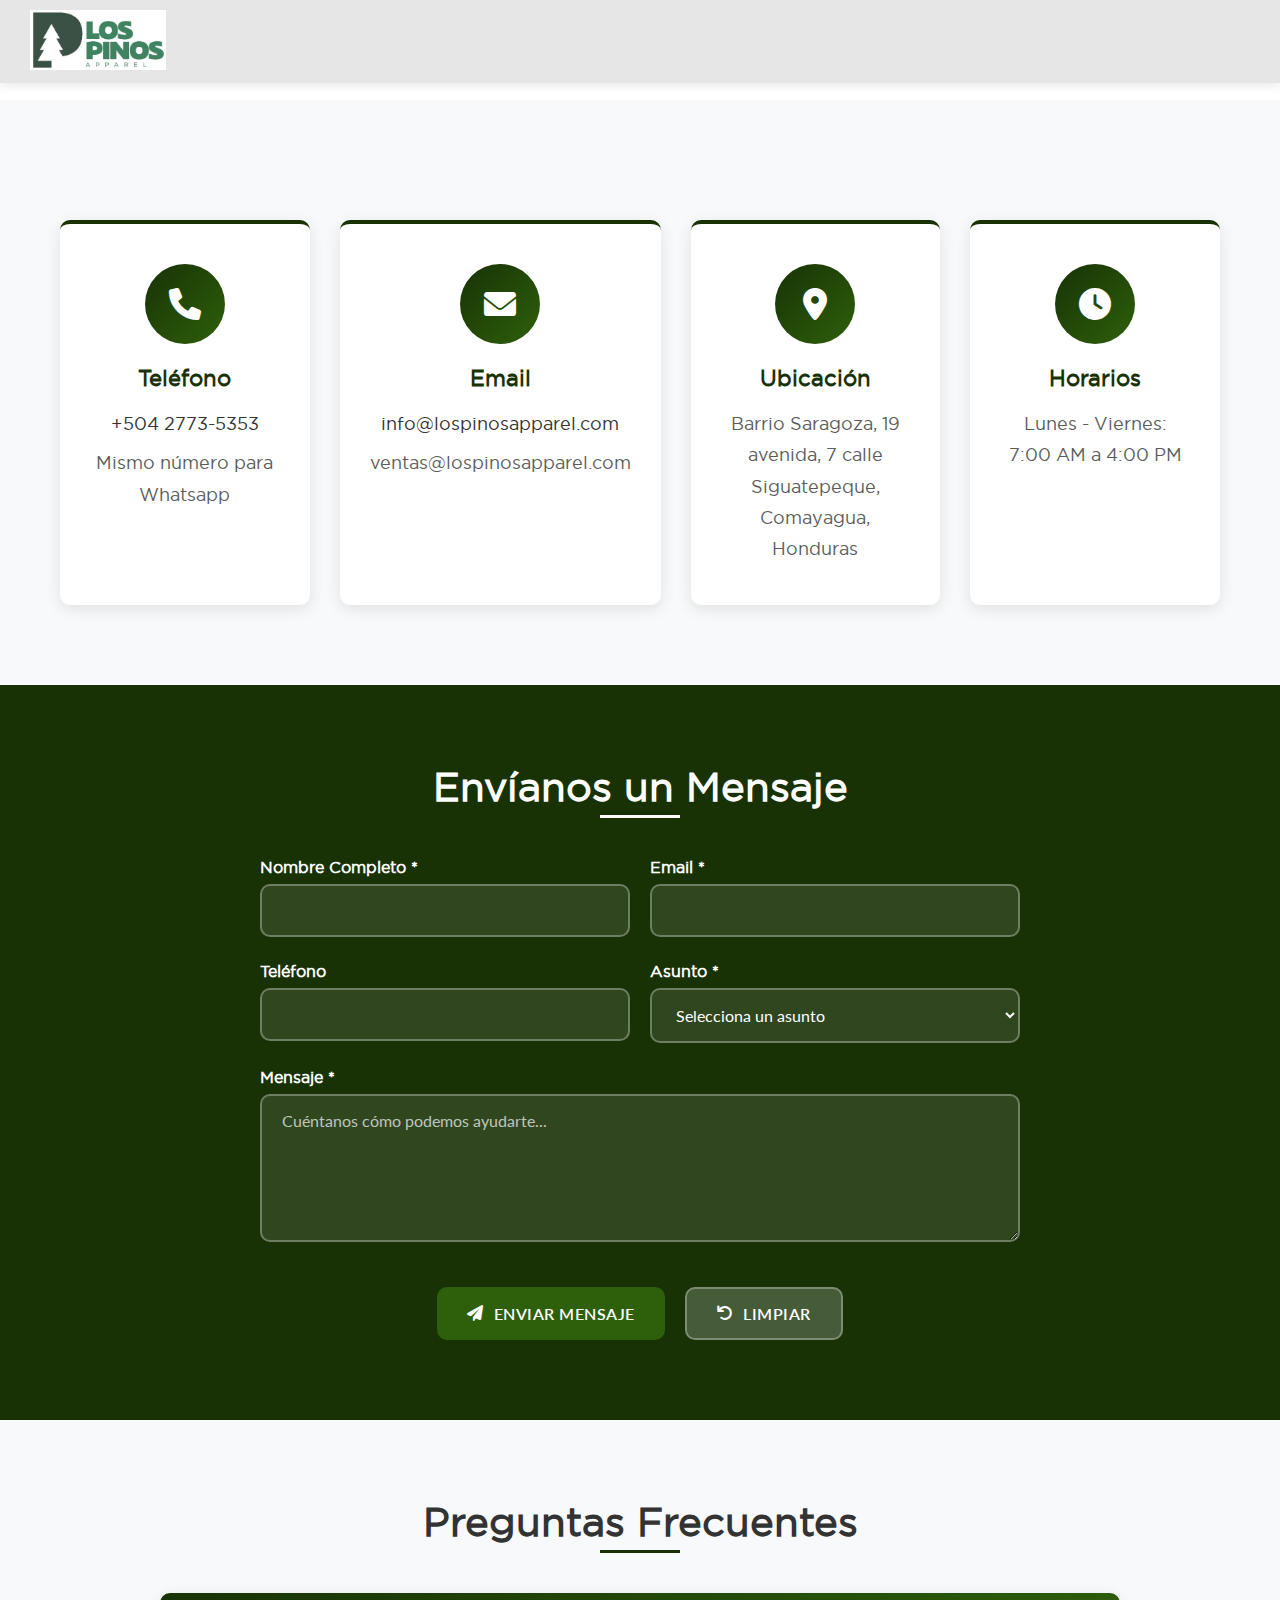
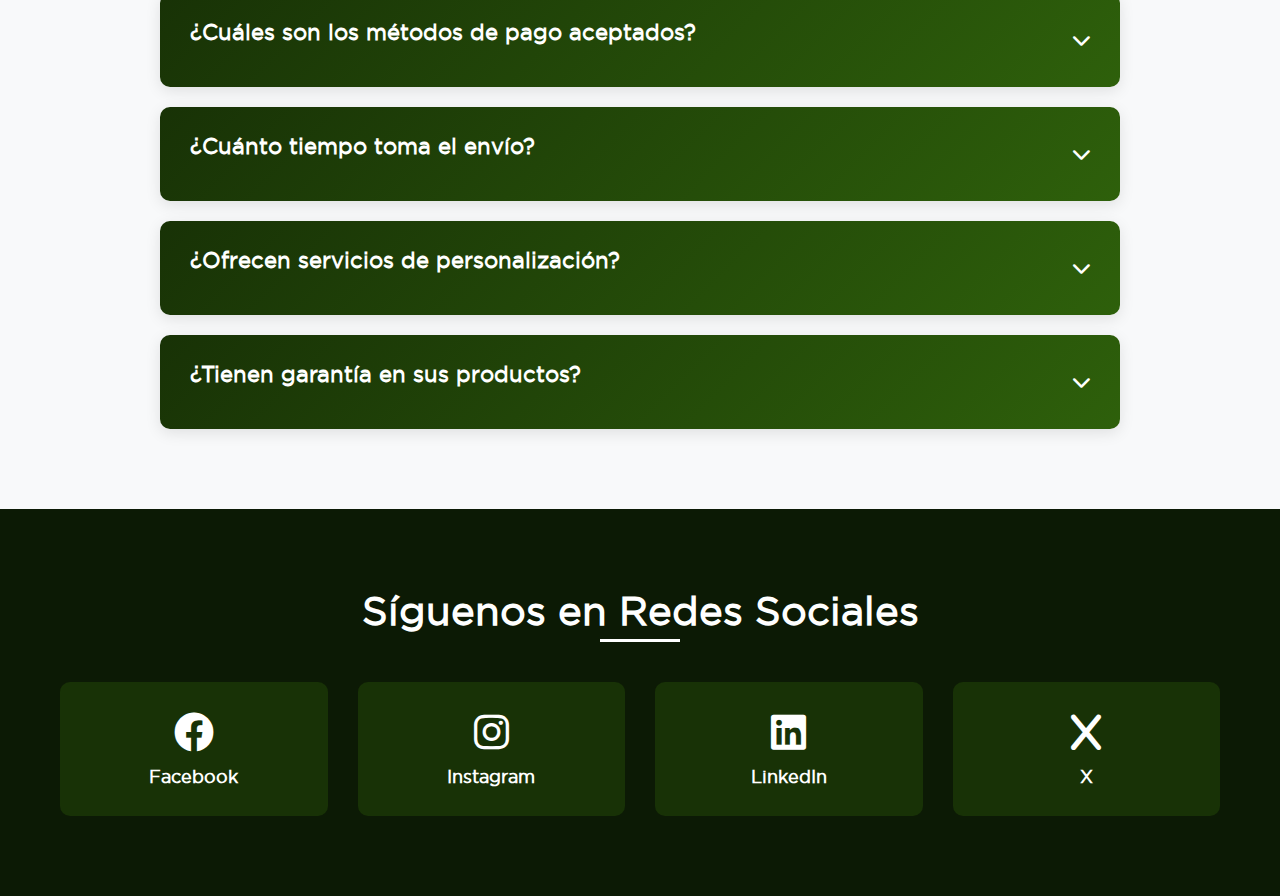
<file: contactanos.html>
<!DOCTYPE html>
<html lang="en">
<head>
  <meta charset="UTF-8">
  <meta name="viewport" content="width=device-width, initial-scale=1.0">
  <title>Contactanos | Los Pinos Apparel</title>
  <link rel="stylesheet" href="/Styles/styles.css">
  <link rel="stylesheet" href="/Styles/Contactanos.css">
  <link rel="preconnect" href="https://fonts.googleapis.com">
  <link rel="preconnect" href="https://fonts.gstatic.com" crossorigin>
  <link rel="stylesheet" href="https://cdnjs.cloudflare.com/ajax/libs/font-awesome/6.0.0/css/all.min.css">
  <link href="https://fonts.googleapis.com/css2?family=Lato:wght@300;400;700;900&display=swap" rel="stylesheet">
  <script src="/Scripts/Java.js"></script>
</head>
<body>
  <div id="header-container"></div>
  
  <!-- Información de Contacto -->
  <section class="contacto-info">
    <div class="container">
      <div class="contacto-grid">
        <div class="contacto-card">
          <div class="contacto-icon">
            <i class="fas fa-phone"></i>
          </div>
          <h3>Teléfono</h3>
          <p>+504 2773-5353</p>
          <p>Mismo número para Whatsapp</p>
        </div>
        
        <div class="contacto-card">
          <div class="contacto-icon">
            <i class="fas fa-envelope"></i>
          </div>
          <h3>Email</h3>
          <p>info@lospinosapparel.com</p>
          <p>ventas@lospinosapparel.com</p>
        </div>
        
        <div class="contacto-card">
          <div class="contacto-icon">
            <i class="fas fa-map-marker-alt"></i>
          </div>
          <h3>Ubicación</h3>
          <p>Barrio Saragoza, 19 avenida, 7 calle Siguatepeque, Comayagua, Honduras</p>
        </div>
        
        <div class="contacto-card">
          <div class="contacto-icon">
            <i class="fas fa-clock"></i>
          </div>
          <h3>Horarios</h3>
          <p>Lunes - Viernes: 7:00 AM a 4:00 PM</p>
          <!-- <p>Viernes: 7:00 AM - 4:00 PM</p> -->
        </div>
      </div>
    </div>
  </section>

  <!-- Formulario de Contacto -->
  <section class="contacto-formulario">
    <div class="container">
      <h2>Envíanos un Mensaje</h2>
      <form class="formulario-contacto" id="contacto-form">
        <div class="form-row">
          <div class="form-grupo">
            <label for="nombre">Nombre Completo *</label>
            <input type="text" id="nombre" name="nombre" required>
          </div>
          <div class="form-grupo">
            <label for="email">Email *</label>
            <input type="email" id="email" name="email" required>
          </div>
        </div>
        
        <div class="form-row">
          <div class="form-grupo">
            <label for="telefono">Teléfono</label>
            <input type="tel" id="telefono" name="telefono">
          </div>
          <div class="form-grupo">
            <label for="asunto">Asunto *</label>
            <select id="asunto" name="asunto" required>
              <option value="">Selecciona un asunto</option>
              <option value="consulta">Consulta General</option>
              <option value="ventas">Información de Ventas</option>
              <option value="soporte">Soporte Técnico</option>
              <option value="otro">Otro</option>
            </select>
          </div>
        </div>
        
        <div class="form-grupo">
          <label for="mensaje">Mensaje *</label>
          <textarea id="mensaje" name="mensaje" rows="6" required placeholder="Cuéntanos cómo podemos ayudarte..."></textarea>
        </div>
        
        <div class="form-botones">
          <button type="submit" class="boton-enviar">
            <i class="fas fa-paper-plane"></i>
            Enviar Mensaje
          </button>
          <button type="reset" class="boton-limpiar">
            <i class="fas fa-undo"></i>
            Limpiar
          </button>
        </div>
      </form>
    </div>
  </section>

  <!-- FAQ Section -->
  <section class="contacto-faq">
    <div class="container">
      <h2>Preguntas Frecuentes</h2>
      <div class="faq-grid">
        <div class="faq-item">
          <div class="faq-pregunta">
            <h3>¿Cuáles son los métodos de pago aceptados?</h3>
            <i class="fas fa-chevron-down"></i>
          </div>
          <div class="faq-respuesta">
            <p>Lorem ipsum dolor sit amet consectetur adipisicing elit. Quisquam, quos.</p>
          </div>
        </div>
        
        <div class="faq-item">
          <div class="faq-pregunta">
            <h3>¿Cuánto tiempo toma el envío?</h3>
            <i class="fas fa-chevron-down"></i>
          </div>
          <div class="faq-respuesta">
            <p>Lorem ipsum dolor sit amet consectetur adipisicing elit. Laudantium cum a fugiat voluptatum odit ad praesentium perspiciatis ex, expedita sint obcaecati id provident et unde. Ullam doloremque sunt animi quisquam?</p>
          </div>
        </div>
        
        <div class="faq-item">
          <div class="faq-pregunta">
            <h3>¿Ofrecen servicios de personalización?</h3>
            <i class="fas fa-chevron-down"></i>
          </div>
          <div class="faq-respuesta">
            <p>Lorem ipsum dolor sit amet consectetur adipisicing elit. Laudantium cum a fugiat voluptatum odit ad praesentium perspiciatis ex, expedita sint obcaecati id provident et unde. Ullam doloremque sunt animi quisquam?</p>
          </div>
        </div>
        
        <div class="faq-item">
          <div class="faq-pregunta">
            <h3>¿Tienen garantía en sus productos?</h3>
            <i class="fas fa-chevron-down"></i>
          </div>
          <div class="faq-respuesta">
            <p>Lorem ipsum dolor sit amet consectetur adipisicing elit. Laudantium cum a fugiat voluptatum odit ad praesentium perspiciatis ex, expedita sint obcaecati id provident et unde. Ullam doloremque sunt animi quisquam?</p>
          </div>
        </div>
      </div>
    </div>
  </section>

  <!-- Redes Sociales -->
  <section class="contacto-redes">
    <div class="container">
      <h2>Síguenos en Redes Sociales</h2>
      <div class="redes-grid">
        <a href="#" class="red-social">
          <i class="fab fa-facebook"></i>
          <span>Facebook</span>
        </a>
        <a href="https://www.instagram.com/lospinosapparel/" class="red-social" target="_blank">
          <i class="fab fa-instagram"></i>
          <span>Instagram</span>
        </a>
        <a href="https://www.linkedin.com/company/los-pinos-apparel/?originalSubdomain=hn" class="red-social" target="_blank">
          <i class="fab fa-linkedin"></i>
          <span>LinkedIn</span>
        </a>
        <a href="#" class="red-social">
          <i class="fab fa-x"></i>
          <span>X</span>
        </a>
      </div>
    </div>
  </section>
  
  <!-- <div id="footer-container"></div> -->

</body>
</html>
</file>
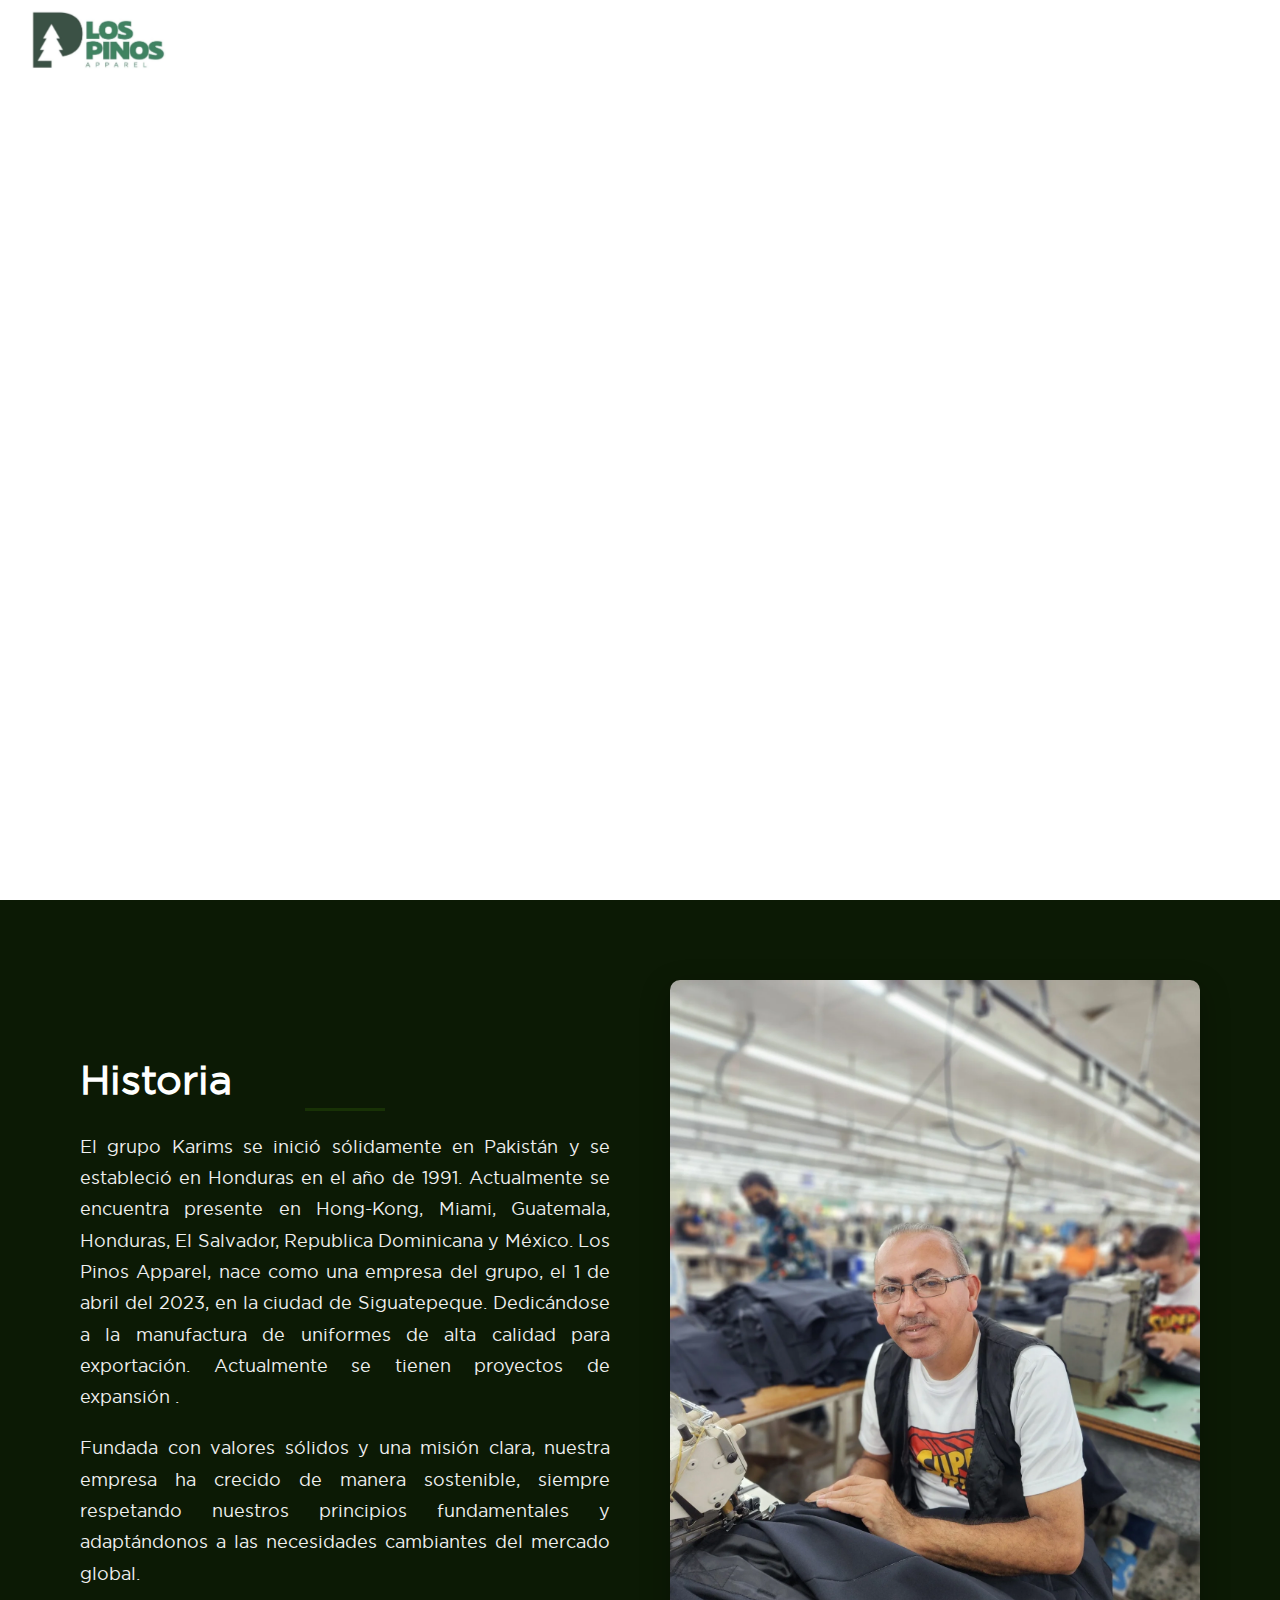
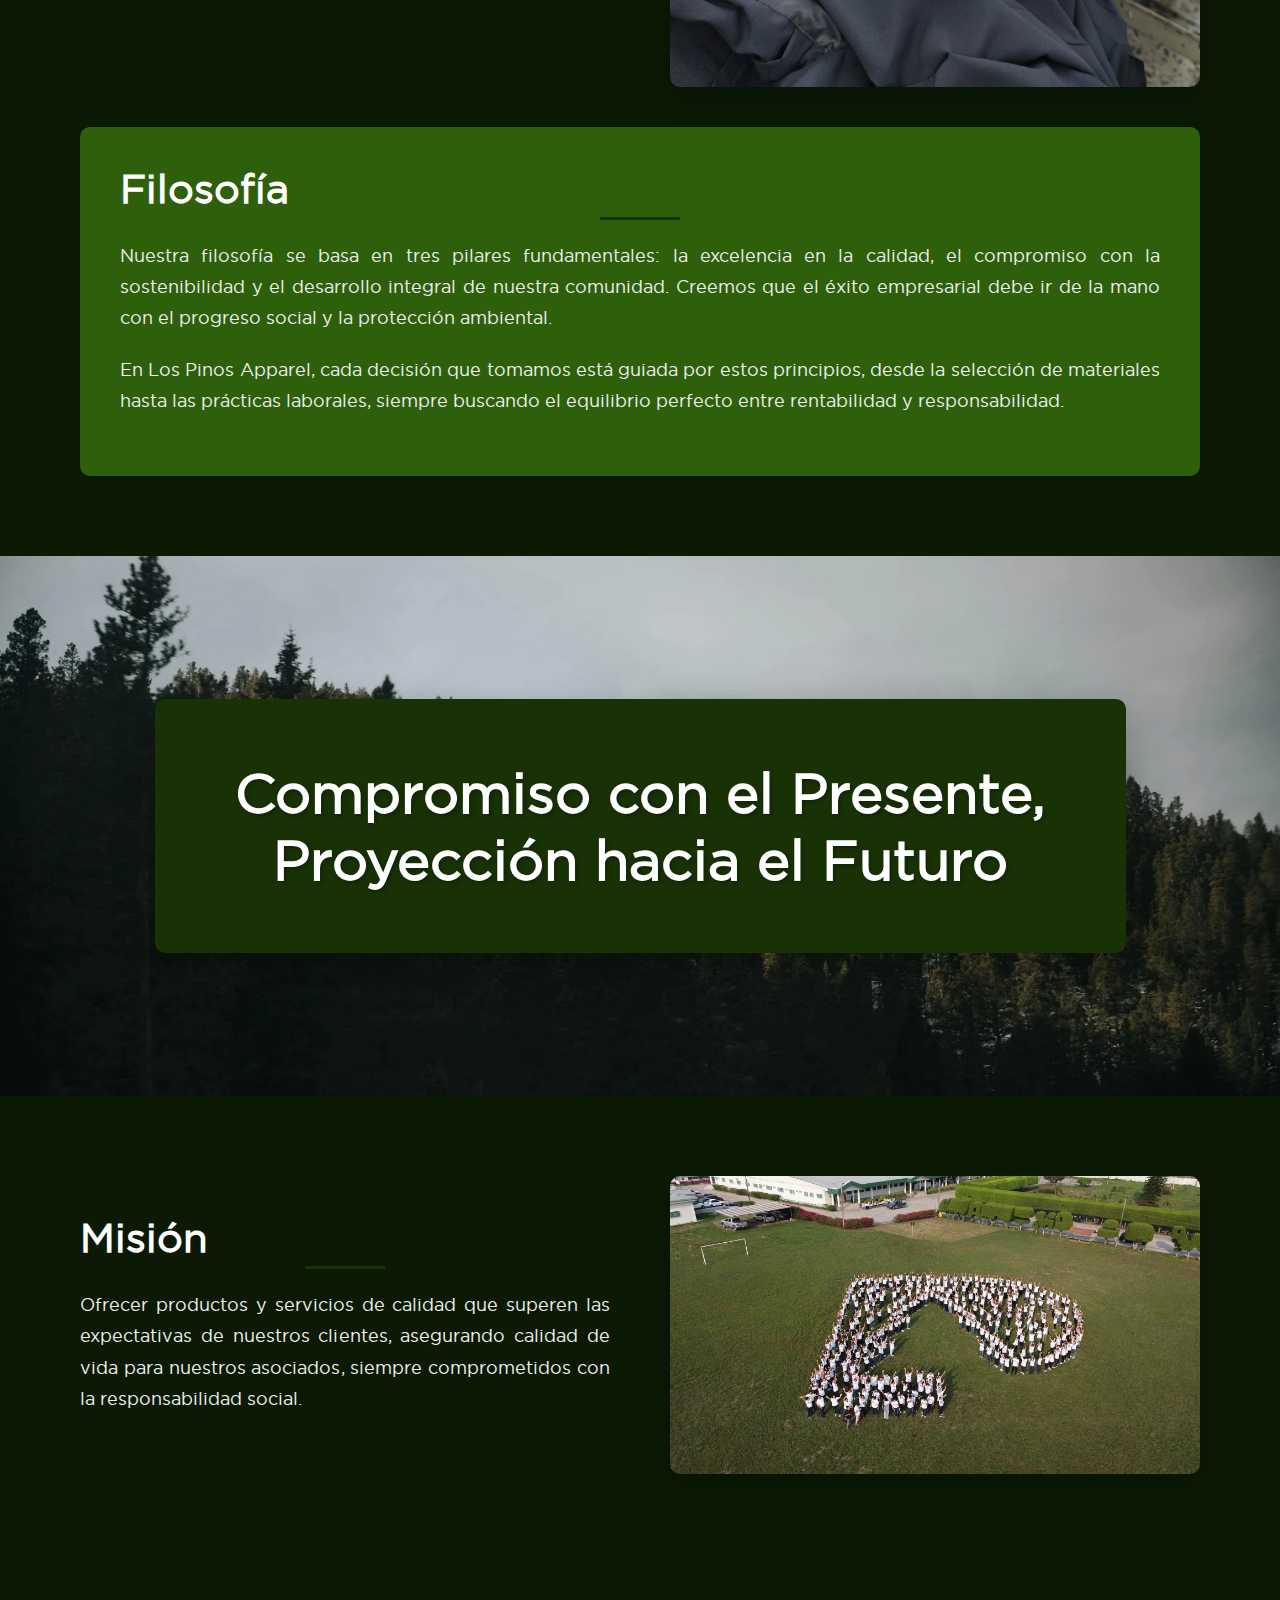
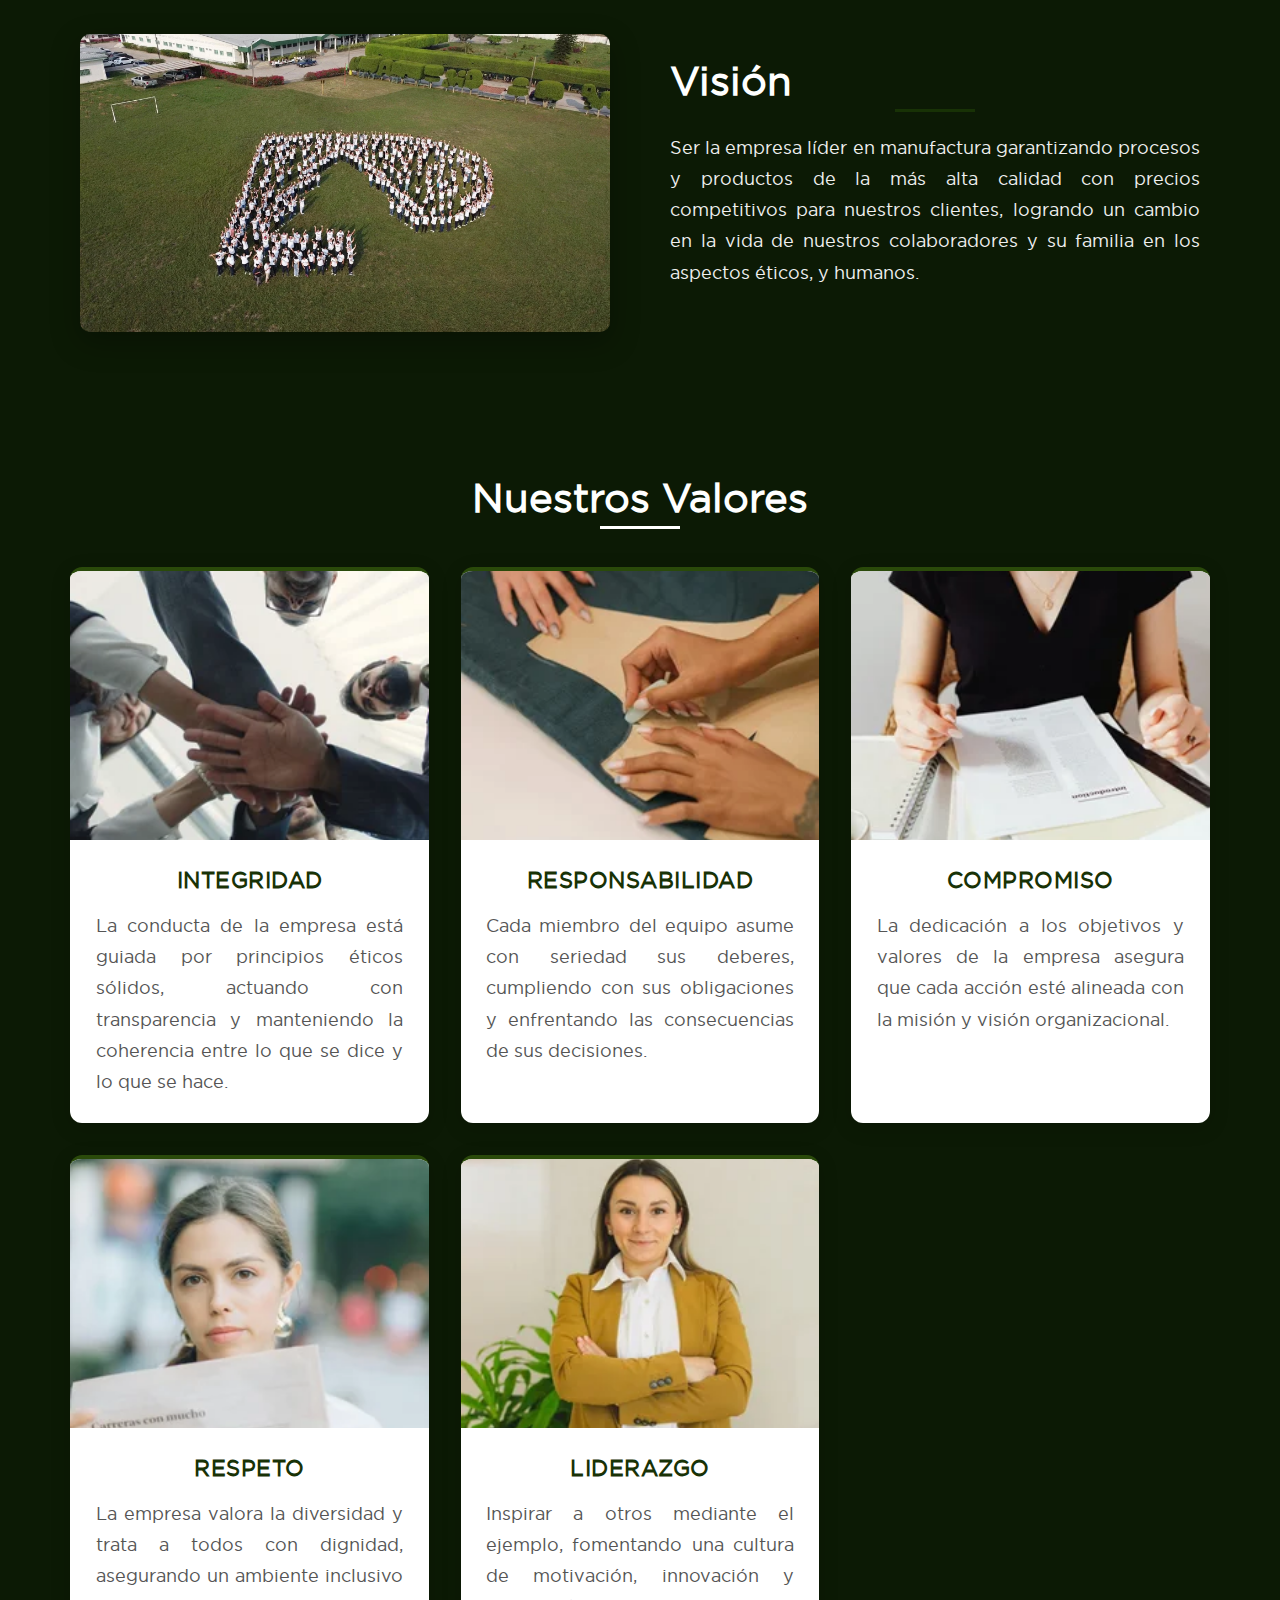
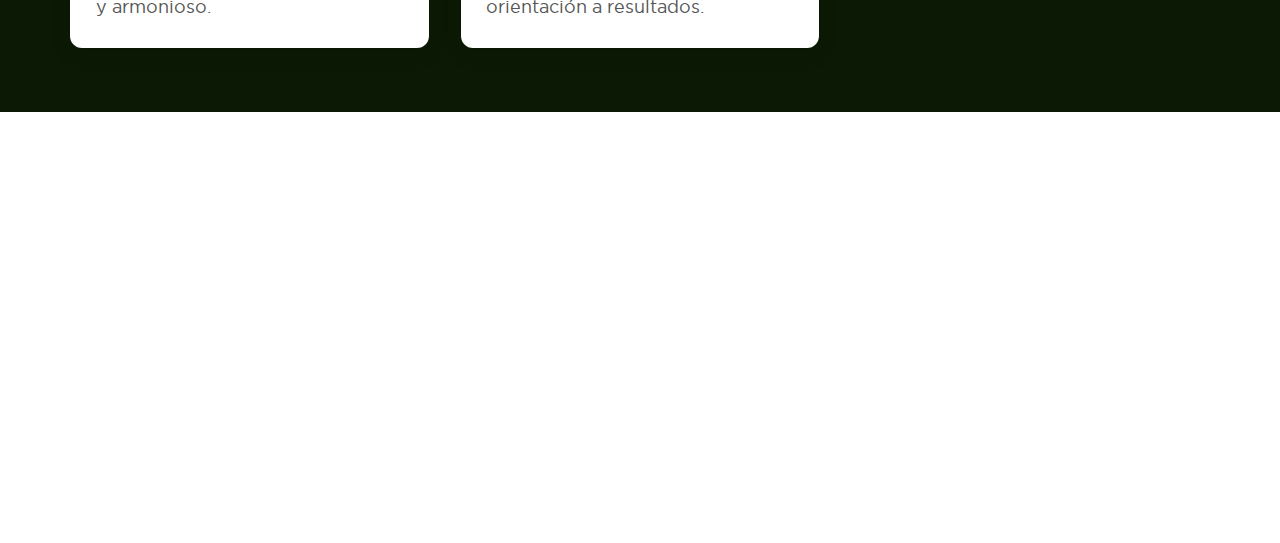
<file: Nosotros.html>
<!DOCTYPE html>
<html lang="en">

<head>
  <meta charset="UTF-8" />
  <meta name="viewport" content="width=device-width, initial-scale=1.0">
  <title>Nosotros | Los Pinos Apparel</title>
  <link rel="stylesheet" href="/Styles/styles.css" />
  <link rel="preconnect" href="https://fonts.googleapis.com" />
  <link rel="preconnect" href="https://fonts.gstatic.com" crossorigin />
  <link href="https://fonts.googleapis.com/css2?family=Lato:wght@300;400;700;900&display=swap" rel="stylesheet" />
  <link rel="stylesheet" href="https://cdnjs.cloudflare.com/ajax/libs/font-awesome/6.0.0/css/all.min.css" />
  <script src="/Scripts/Java.js"></script>
</head>

<body>
  <div id="header-container"></div>

  <!-- Hero Section Estático -->
  <section class="hero-static">
    <div class="hero-static-container">
      <img src="/Imagenes/Carrusel_Nosotros.webp" alt="Nosotros" class="hero-static-image" />
      <div class="hero-static-caption">
        <h1>
          Nuestra Historia, Filosofía, Visión, Misión <br />
          y Valores
        </h1>
      </div>
    </div>
  </section>

  <!-- Sección Historia y Filosofía -->
  <section class="historia-filosofia">
    <div class="container">
      <div class="historia-container">
        <div class="historia-texto">
          <h2>Historia</h2>
          <p>
            El grupo Karims se inició sólidamente en Pakistán y se estableció en
            Honduras en el año de 1991. Actualmente se encuentra presente en
            Hong-Kong, Miami, Guatemala, Honduras, El Salvador, Republica
            Dominicana y México. Los Pinos Apparel, nace como una empresa del
            grupo, el 1 de abril del 2023, en la ciudad de Siguatepeque.
            Dedicándose a la manufactura de uniformes de alta calidad para
            exportación. Actualmente se tienen proyectos de expansión .
          </p>

          <p>
            Fundada con valores sólidos y una misión clara, nuestra empresa ha
            crecido de manera sostenible, siempre respetando nuestros principios
            fundamentales y adaptándonos a las necesidades cambiantes del
            mercado global.
          </p>
        </div>
        <div class="historia-imagen">
          <img src="/Imagenes/Carrusel5.webp" alt="Historia" />
        </div>
      </div>

      <div class="linea-divisoria"></div>

      <div class="filosofia-seccion">
        <h2>Filosofía</h2>
        <p>
          Nuestra filosofía se basa en tres pilares fundamentales: la
          excelencia en la calidad, el compromiso con la sostenibilidad y el
          desarrollo integral de nuestra comunidad. Creemos que el éxito
          empresarial debe ir de la mano con el progreso social y la
          protección ambiental.
        </p>
        <p>
          En Los Pinos Apparel, cada decisión que tomamos está guiada por
          estos principios, desde la selección de materiales hasta las
          prácticas laborales, siempre buscando el equilibrio perfecto entre
          rentabilidad y responsabilidad.
        </p>
      </div>
    </div>
  </section>
  <section class="compromiso">
    <img src="/Imagenes/FondoCarrusel.webp" alt="Compromiso" />
    <div class="contenedor-compromiso">
      <h1 class="titulo">Compromiso con el Presente, <br> Proyección hacia el Futuro</h1>
    </div>
  </section>

  <!-- Sección Misión -->
  <section class="mision">
    <div class="container">
      <div class="mision-container">
        <div class="mision-texto">
          <h2>Misión</h2>
          <p>
            Ofrecer productos y servicios de calidad que superen las expectativas
            de nuestros clientes, asegurando calidad de vida para nuestros asociados,
            siempre comprometidos con la responsabilidad social.
          </p>
        </div>
        <div class="mision-imagen">
          <img src="/Imagenes/Carrusel6.webp" alt="Misión" />
        </div>
      </div>
    </div>
  </section>

  <!-- Línea divisoria entre Misión y Visión -->
  <div class="linea-divisoria"></div>

  <!-- Sección Visión -->
  <section class="vision">
    <div class="container">
      <div class="vision-container">
        <div class="vision-imagen">
          <img src="/Imagenes/Carrusel6.webp" alt="Visión" />
        </div>
        <div class="vision-texto">
          <h2>Visión</h2>
          <p>
            Ser la empresa líder en manufactura garantizando procesos y productos de la más alta calidad con precios competitivos para nuestros clientes, logrando un cambio en la vida de nuestros colaboradores y su familia en los aspectos éticos, y humanos.
          </p>
        </div>
      </div>
    </div>
  </section>
  
  <!-- Sección Valores -->
  <section class="valores">
    <div class="container">
      <h2 class="valores-titulo">Nuestros Valores</h2>
      
      <div class="valores-grid">
        <div class="valor-item">
          <div class="valor-imagen">
            <img src="/Imagenes/Valores1.jpeg" alt="Integridad"/>
          </div>
          <div class="valor-contenido">
            <h3>Integridad</h3>
            <p>La conducta de la empresa está guiada por principios éticos sólidos, actuando con transparencia y manteniendo la coherencia entre lo que se dice y lo que se hace.</p>
          </div>
        </div>

        <div class="valor-item">
          <div class="valor-imagen">
            <img src="/Imagenes/Valores2.jpeg" alt="Responsabilidad"/>
          </div>
          <div class="valor-contenido">
            <h3>Responsabilidad</h3>
            <p>Cada miembro del equipo asume con seriedad sus deberes, cumpliendo con sus obligaciones y enfrentando las consecuencias de sus decisiones.</p>
          </div>
        </div>

        <div class="valor-item">
          <div class="valor-imagen">
            <img src="/Imagenes/Valores3.jpeg" alt="Compromiso"/>
          </div>
          <div class="valor-contenido">
            <h3>Compromiso</h3>
            <p>La dedicación a los objetivos y valores de la empresa asegura que cada acción esté alineada con la misión y visión organizacional.</p>
          </div>
        </div>

        <div class="valor-item">
          <div class="valor-imagen">
            <img src="/Imagenes/valores4.jpeg" alt="Respeto"/>
          </div>
          <div class="valor-contenido">
            <h3>Respeto</h3>
            <p>La empresa valora la diversidad y trata a todos con dignidad, asegurando un ambiente inclusivo y armonioso.</p>
          </div>
        </div>

        <div class="valor-item">
          <div class="valor-imagen">
            <img src="/Imagenes/valores5.jpeg" alt="Liderazgo"/>
          </div>
          <div class="valor-contenido">
            <h3>Liderazgo</h3>
            <p>Inspirar a otros mediante el ejemplo, fomentando una cultura de motivación, innovación y orientación a resultados.</p>
          </div>
        </div>
      </div>
    </div>
  </section>
  
  <div id="footer-container"></div>
</body>

</html>
</file>
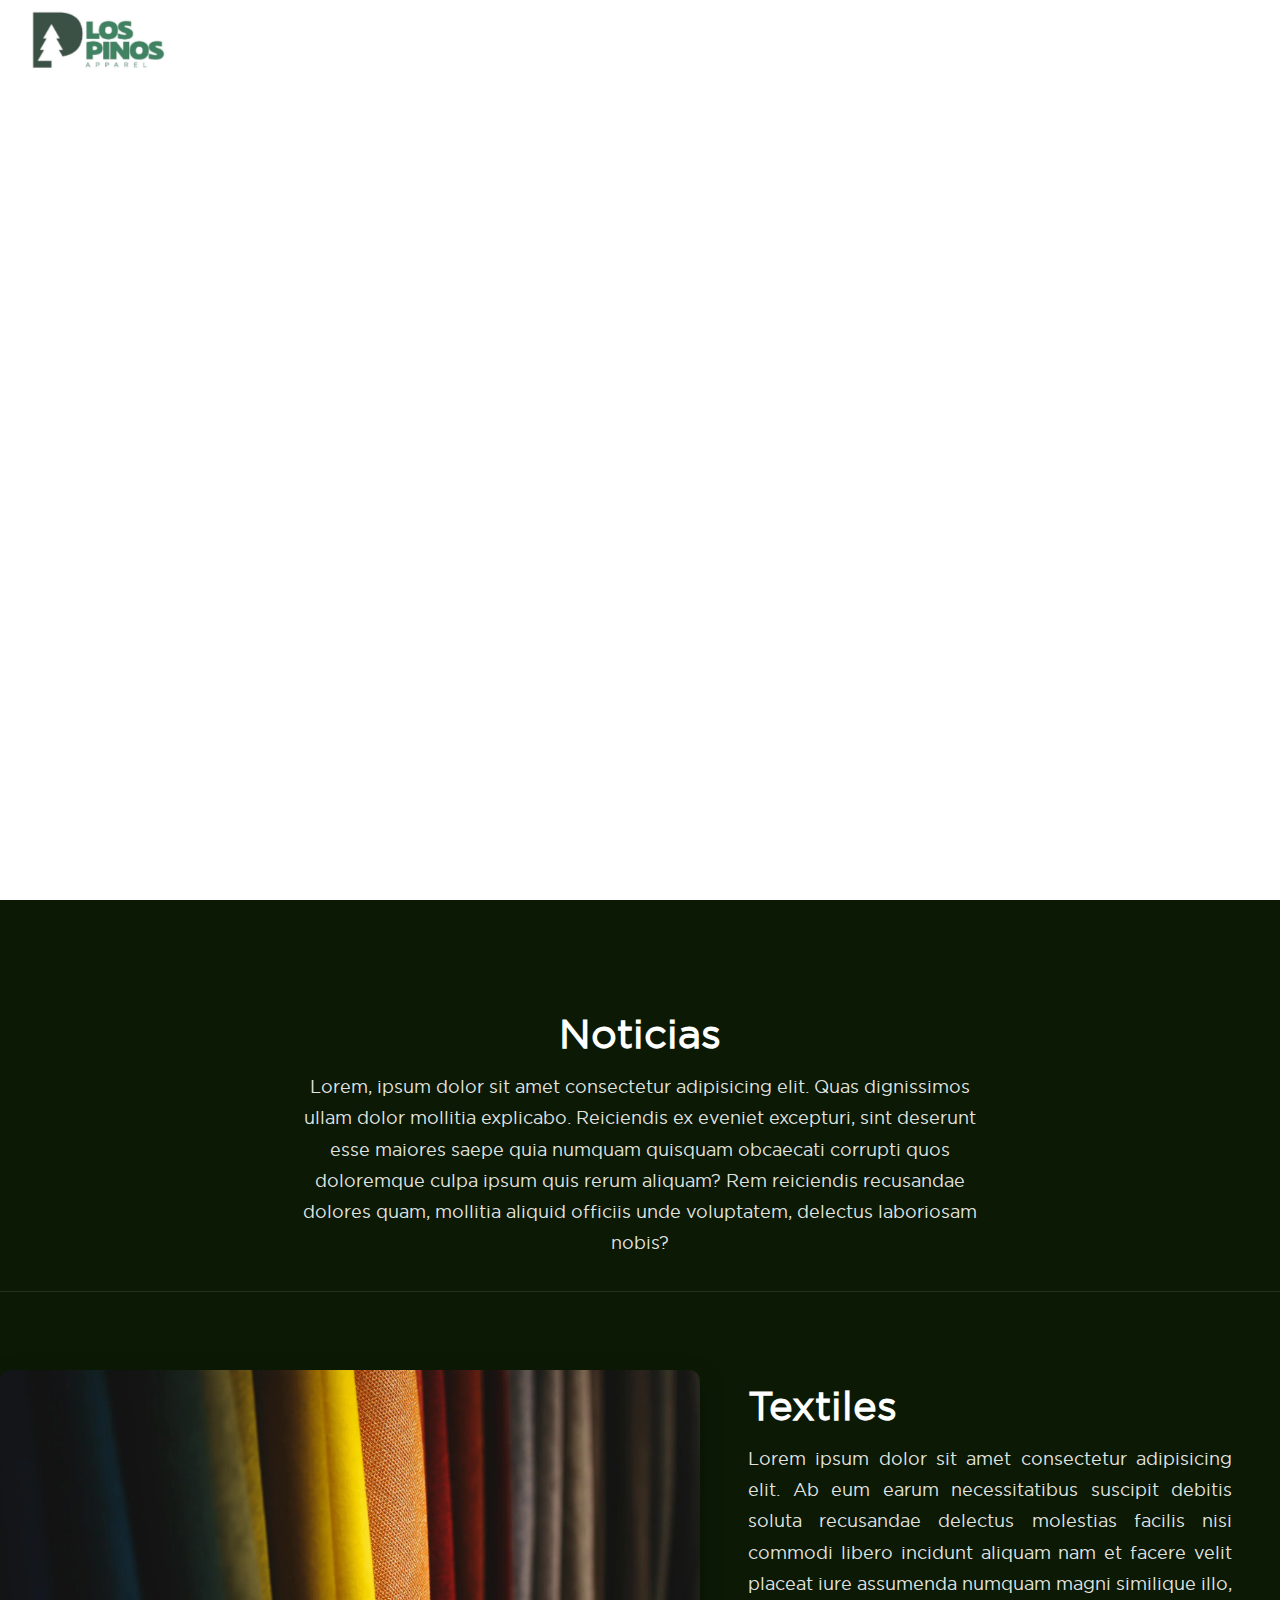
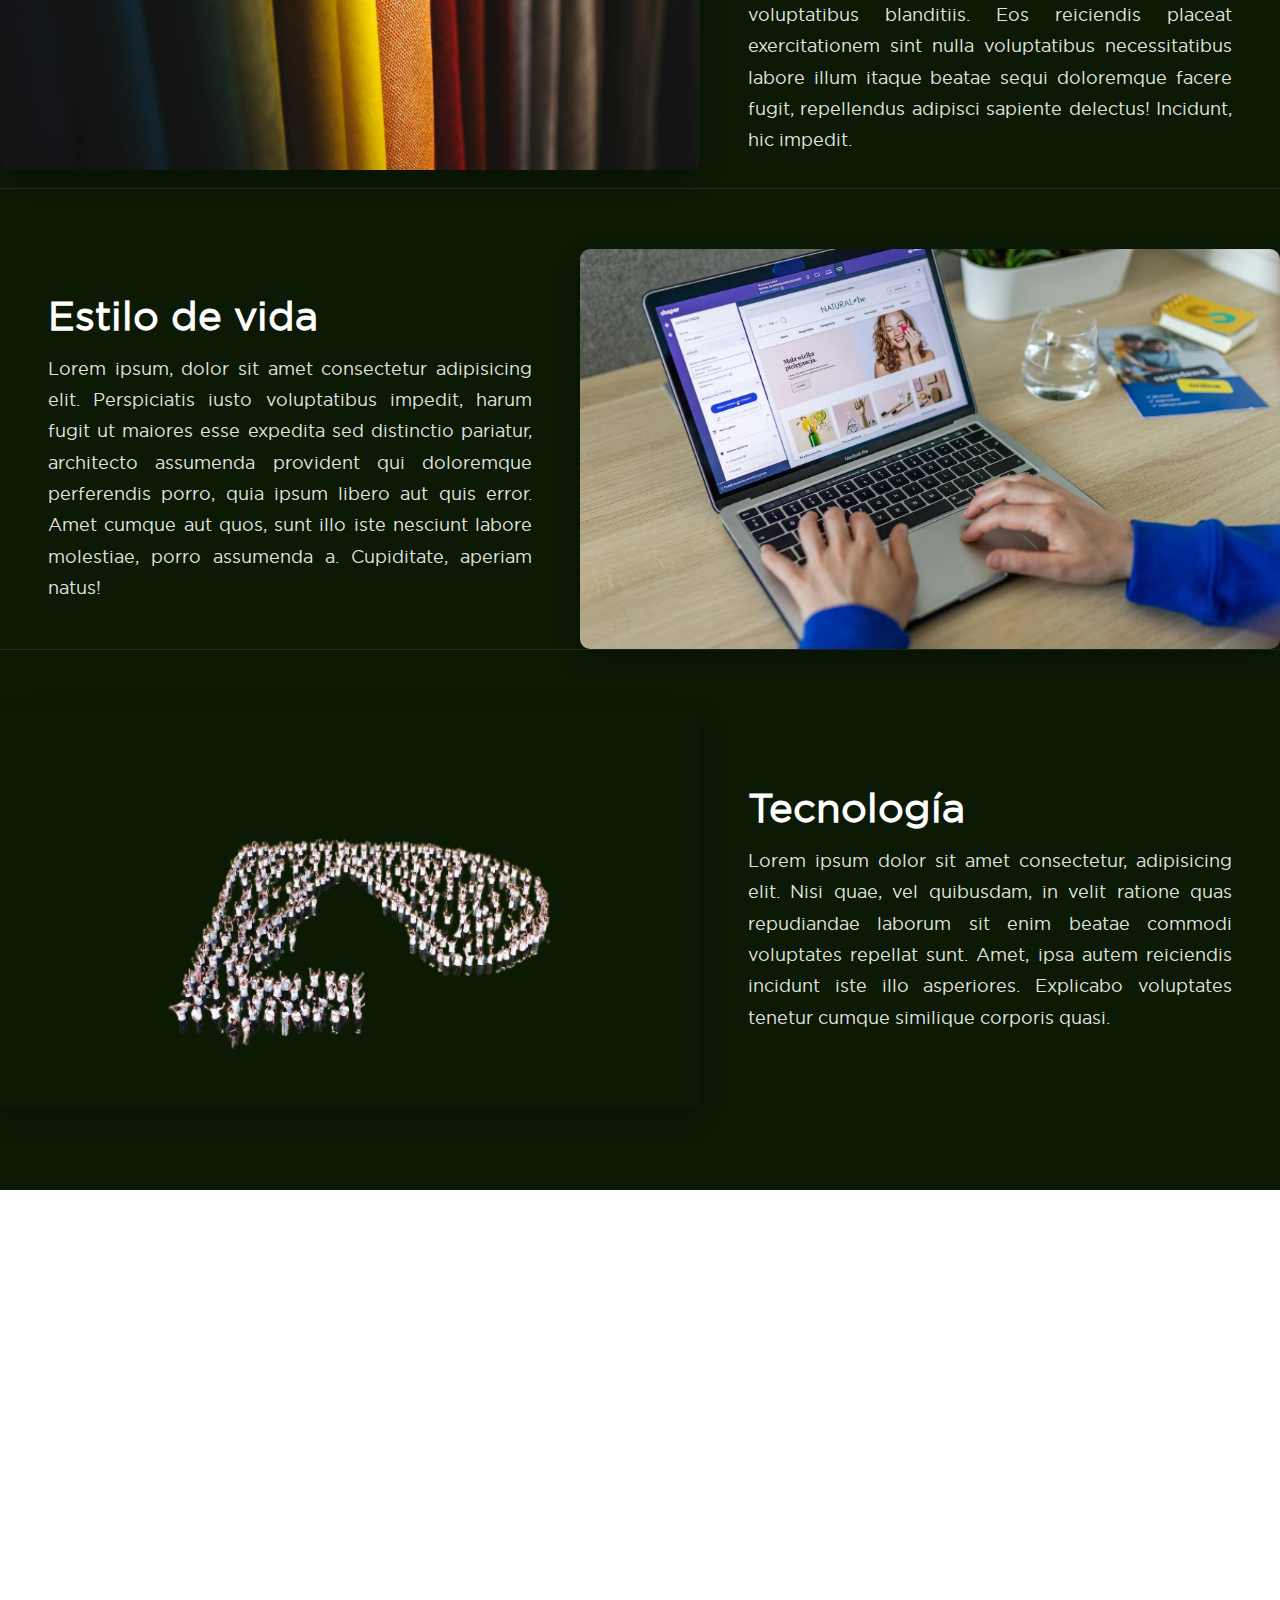
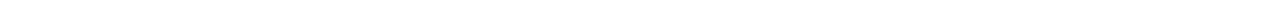
<file: Noticias.html>
<!DOCTYPE html>
<html lang="en">
  <head>
    <meta charset="UTF-8" />
    <meta name="viewport" content="width=device-width, initial-scale=1.0" />
    <title>Noticias | Los Pinos Apparel</title>
    <link rel="stylesheet" href="/Styles/styles.css"/>
    <link rel="preconnect" href="https://fonts.googleapis.com" />
    <link rel="preconnect" href="https://fonts.gstatic.com" crossorigin />
    <link
      href="https://fonts.googleapis.com/css2?family=Lato:wght@300;400;700;900&display=swap"
      rel="stylesheet"
    />
    <link
      rel="stylesheet"
      href="https://cdnjs.cloudflare.com/ajax/libs/font-awesome/6.0.0/css/all.min.css"
    />
    <script src="/Scripts/Java.js"></script>
  </head>
  <body>
    <div id="header-container"></div>

    <!-- Contenedor para el carrusel de noticias -->
    <div id="noticias-carousel-container"></div>

    <!-- Noticias -->
    <section class="bloque-noticias">
      <!-- Fila 1: Título + descripción centrado -->
      <div class="fila centrada texto-solo">
        <div class="contenido">
          <h2>Noticias</h2>
          <p>
            Lorem, ipsum dolor sit amet consectetur adipisicing elit. Quas
            dignissimos ullam dolor mollitia explicabo. Reiciendis ex eveniet
            excepturi, sint deserunt esse maiores saepe quia numquam quisquam
            obcaecati corrupti quos doloremque culpa ipsum quis rerum aliquam?
            Rem reiciendis recusandae dolores quam, mollitia aliquid officiis
            unde voluptatem, delectus laboriosam nobis?
          </p>
        </div>
      </div>

      <!-- Fila 2: Imagen izquierda - Texto derecha -->
      <div class="fila img-texto">
        <img src="/Imagenes/CarruselNoticias/TextilesT.jpg" alt="Textiles" />
        <div class="contenido">
          <h2>Textiles</h2>
          <p>
            Lorem ipsum dolor sit amet consectetur adipisicing elit. Ab eum
            earum necessitatibus suscipit debitis soluta recusandae delectus
            molestias facilis nisi commodi libero incidunt aliquam nam et facere
            velit placeat iure assumenda numquam magni similique illo,
            voluptatibus blanditiis. Eos reiciendis placeat exercitationem sint
            nulla voluptatibus necessitatibus labore illum itaque beatae sequi
            doloremque facere fugit, repellendus adipisci sapiente delectus!
            Incidunt, hic impedit.
          </p>
        </div>
      </div>

      <!-- Fila 3: Texto izquierda centrado - Imagen derecha -->
      <div class="fila texto-img centrado">
        <div class="contenido">
          <h2>Estilo de vida</h2>
          <p>
            Lorem ipsum, dolor sit amet consectetur adipisicing elit.
            Perspiciatis iusto voluptatibus impedit, harum fugit ut maiores esse
            expedita sed distinctio pariatur, architecto assumenda provident qui
            doloremque perferendis porro, quia ipsum libero aut quis error. Amet
            cumque aut quos, sunt illo iste nesciunt labore molestiae, porro
            assumenda a. Cupiditate, aperiam natus!
          </p>
        </div>
        <img
          src="/Imagenes/CarruselNoticias/EstilodeVidaT.jpeg"
          alt="Estilo de vida"
        />
      </div>

      <!-- Fila 4: Imagen izquierda - Texto derecha centrado -->
      <div class="fila img-texto centrado">
        <img
          src="/Imagenes/CarruselNoticias/TecnologiaT.png"
          alt="Tecnología"
        />
        <div class="contenido">
          <h2>Tecnología</h2>
          <p>
            Lorem ipsum dolor sit amet consectetur, adipisicing elit. Nisi quae,
            vel quibusdam, in velit ratione quas repudiandae laborum sit enim
            beatae commodi voluptates repellat sunt. Amet, ipsa autem reiciendis
            incidunt iste illo asperiores. Explicabo voluptates tenetur cumque
            similique corporis quasi.
          </p>
        </div>
      </div>
    </section>

    <div id="footer-container"></div>
  </body>
</html>
</file>
<file: Styles/Contactanos.css>
/* ========================================
   PÁGINA CONTACTANOS - ESTILOS ESPECÍFICOS
   ======================================== */

/* Variables CSS */
:root {
  --contacto-primary: #183206;
  --contacto-secondary: #2e600b;
  --contacto-accent: #45a049;
  --contacto-light: #f8f9fa;
  --contacto-dark: #0c1a05;
  --contacto-text: #333;
  --contacto-white: #ffffff;
  --contacto-shadow: 0 4px 15px rgba(0, 0, 0, 0.1);
  --contacto-radius: 10px;
  --contacto-transition: all 0.3s ease;
}

/* ========================================
   INFORMACIÓN DE CONTACTO
   ======================================== */
.contacto-info {
  background-color: var(--contacto-light);
  padding: 120px 0 80px; /* Aumentado el padding top para compensar el header */
}

.contacto-info .container {
  max-width: 1200px;
  margin: 0 auto;
  padding: 0 20px;
}

.contacto-grid {
  display: grid;
  grid-template-columns: repeat(4, 1fr); /* 4 columnas fijas */
  gap: 30px;
}

.contacto-card {
  background: var(--contacto-white);
  padding: 40px 30px;
  border-radius: var(--contacto-radius);
  box-shadow: var(--contacto-shadow);
  text-align: center;
  transition: var(--contacto-transition);
  border-top: 4px solid var(--contacto-primary);
}

.contacto-card:hover {
  transform: translateY(-5px);
  box-shadow: 0 8px 25px rgba(0, 0, 0, 0.15);
}

.contacto-icon {
  width: 80px;
  height: 80px;
  background: linear-gradient(135deg, var(--contacto-primary), var(--contacto-secondary));
  border-radius: 50%;
  display: flex;
  align-items: center;
  justify-content: center;
  margin: 0 auto 20px;
  transition: var(--contacto-transition);
}

.contacto-card:hover .contacto-icon {
  transform: scale(1.1);
}

.contacto-icon i {
  font-size: 2rem;
  color: var(--contacto-white);
}

.contacto-card h3 {
  font-size: 1.4rem;
  font-weight: 600;
  color: var(--contacto-primary);
  margin-bottom: 15px;
}

.contacto-card p {
  color: var(--contacto-text);
  line-height: 1.7 !important;
  margin-bottom: 8px;
  font-size: 1.15rem !important;
  text-align: center!important; /* Excepción: sin justificación para las tarjetas */
}

.contacto-card p:last-child {
  margin-bottom: 0;
  font-size: 0.9rem;
  opacity: 0.8;
}

/* ========================================
   FORMULARIO DE CONTACTO
   ======================================== */
.contacto-formulario {
  background-color: var(--contacto-primary);
  padding: 80px 0;
  color: var(--contacto-white);
}

.contacto-formulario .container {
  max-width: 800px;
  margin: 0 auto;
  padding: 0 20px;
}

.contacto-formulario h2 {
  text-align: center;
  font-size: 2.5rem;
  margin-bottom: 50px;
  font-weight: 700;
  color: var(--contacto-white);
}

.contacto-formulario h2::after {
  background-color: var(--contacto-white);
}

.formulario-contacto {
  display: flex;
  flex-direction: column;
  gap: 25px;
}

.form-row {
  display: grid;
  grid-template-columns: 1fr 1fr;
  gap: 20px;
}

.form-grupo {
  display: flex;
  flex-direction: column;
}

.form-grupo label {
  font-weight: 600;
  margin-bottom: 8px;
  color: var(--contacto-white);
}

.form-grupo input,
.form-grupo select,
.form-grupo textarea {
  padding: 15px 20px;
  border: 2px solid rgba(255, 255, 255, 0.3);
  border-radius: var(--contacto-radius);
  background-color: rgba(255, 255, 255, 0.1);
  color: var(--contacto-white);
  font-size: 1rem;
  font-family: "Lato", sans-serif;
  transition: var(--contacto-transition);
}

.form-grupo input::placeholder,
.form-grupo textarea::placeholder {
  color: rgba(255, 255, 255, 0.7);
}

.form-grupo input:focus,
.form-grupo select:focus,
.form-grupo textarea:focus {
  outline: none;
  border-color: var(--contacto-white);
  background-color: rgba(255, 255, 255, 0.15);
  transform: translateY(-2px);
}

.form-grupo select {
  cursor: pointer;
}

.form-grupo select option {
  background-color: var(--contacto-primary);
  color: var(--contacto-white);
}

.form-grupo textarea {
  resize: vertical;
  min-height: 120px;
}

.form-botones {
  display: flex;
  gap: 20px;
  justify-content: center;
  margin-top: 20px;
}

.boton-enviar,
.boton-limpiar {
  padding: 15px 30px;
  border: none;
  border-radius: var(--contacto-radius);
  font-size: 1rem;
  font-weight: 600;
  font-family: "Lato", sans-serif;
  cursor: pointer;
  transition: var(--contacto-transition);
  text-transform: uppercase;
  letter-spacing: 0.5px;
  display: flex;
  align-items: center;
  gap: 10px;
}

.boton-enviar {
  background-color: var(--contacto-secondary);
  color: var(--contacto-white);
}

.boton-enviar:hover {
  background-color: #3d8a3d;
  transform: translateY(-2px);
  box-shadow: 0 5px 15px rgba(69, 160, 73, 0.3);
}

.boton-limpiar {
  background-color: rgba(255, 255, 255, 0.2);
  color: var(--contacto-white);
  border: 2px solid rgba(255, 255, 255, 0.3);
}

.boton-limpiar:hover {
  background-color: rgba(255, 255, 255, 0.3);
  transform: translateY(-2px);
}

/* ========================================
   FAQ SECTION
   ======================================== */
.contacto-faq {
  background-color: var(--contacto-light);
  padding: 80px 0;
}

.contacto-faq .container {
  max-width: 1000px;
  margin: 0 auto;
  padding: 0 20px;
}

.contacto-faq h2 {
  text-align: center;
  font-size: 2.5rem;
  margin-bottom: 50px;
  font-weight: 700;
  color: var(--contacto-text);
}

.contacto-faq h2::after {
  background-color: var(--contacto-primary);
}

.faq-grid {
  display: flex;
  flex-direction: column;
  gap: 20px;
}

.faq-item {
  background: var(--contacto-white);
  border-radius: var(--contacto-radius);
  box-shadow: var(--contacto-shadow);
  overflow: hidden;
  transition: var(--contacto-transition);
}

.faq-item:hover {
  box-shadow: 0 6px 20px rgba(0, 0, 0, 0.15);
}

/* Mejorar la interactividad del FAQ */
.faq-pregunta {
  padding: 25px 30px;
  background: linear-gradient(135deg, var(--contacto-primary), var(--contacto-secondary));
  color: var(--contacto-white);
  cursor: pointer;
  display: flex;
  justify-content: space-between;
  align-items: center;
  transition: var(--contacto-transition);
  user-select: none; /* Prevenir selección de texto */
  position: relative; /* Para efectos hover */
}

.faq-pregunta::before {
  content: '';
  position: absolute;
  top: 0;
  left: 0;
  right: 0;
  bottom: 0;
  background: rgba(255, 255, 255, 0.1);
  opacity: 0;
  transition: opacity 0.3s ease;
  pointer-events: none;
}

.faq-pregunta:hover::before {
  opacity: 1;
}

.faq-pregunta:active {
  transform: scale(0.98);
}

.faq-pregunta h3 {
  font-size: 1.2rem;
  font-weight: 600;
  margin: 0;
  pointer-events: none; /* Prevenir interferencia con el click */
}

/* Asegurar que el icono rote correctamente */
.faq-pregunta i {
  font-size: 1.2rem;
  transition: transform 0.3s ease;
  pointer-events: none; /* Prevenir interferencia con el click */
  transform-origin: center;
}

/* Estado activo del FAQ */
.faq-item.activo .faq-pregunta {
  background: linear-gradient(135deg, var(--contacto-secondary), var(--contacto-primary));
}

.faq-item.activo .faq-pregunta i {
  transform: rotate(180deg);
}

/* Estado activo de la respuesta */
.faq-item.activo .faq-respuesta {
  max-height: 200px; /* Altura máxima para la animación */
}

/* Asegurar que la transición sea suave */
.faq-respuesta {
  max-height: 0;
  overflow: hidden;
  transition: max-height 0.3s ease;
  background-color: var(--contacto-white);
}

.faq-respuesta p {
  padding: 25px 30px;
  margin: 0;
  color: var(--contacto-text);
  line-height: 1.6;
}

/* ========================================
   REDES SOCIALES
   ======================================== */
.contacto-redes {
  background-color: var(--contacto-dark);
  padding: 80px 0;
  color: var(--contacto-white);
}

.contacto-redes .container {
  max-width: 1200px;
  margin: 0 auto;
  padding: 0 20px;
  text-align: center;
}

.contacto-redes h2 {
  font-size: 2.5rem;
  margin-bottom: 50px;
  font-weight: 700;
  color: var(--contacto-white);
}

.contacto-redes h2::after {
  background-color: var(--contacto-white);
}

.redes-grid {
  display: grid;
  grid-template-columns: repeat(4, 1fr); /* 4 columnas fijas */
  gap: 30px;
}

.red-social {
  background: var(--contacto-primary);
  padding: 30px 20px;
  border-radius: var(--contacto-radius);
  text-decoration: none;
  color: var(--contacto-white);
  transition: var(--contacto-transition);
  display: flex;
  flex-direction: column;
  align-items: center;
  gap: 15px;
}

.red-social:hover {
  background: var(--contacto-secondary);
  transform: translateY(-5px);
  box-shadow: 0 8px 25px rgba(0, 0, 0, 0.3);
  color: var(--contacto-white);
}

.red-social i {
  font-size: 2.5rem;
}

.red-social span {
  font-size: 1.1rem;
  font-weight: 600;
}

/* ========================================
   RESPONSIVE DESIGN
   ======================================== */
@media (max-width: 1024px) {
  .contacto-grid {
    grid-template-columns: repeat(2, 1fr); /* 2 columnas en tablets */
    gap: 20px;
  }
  
  .redes-grid {
    grid-template-columns: repeat(2, 1fr); /* 2 columnas en tablets */
    gap: 20px;
  }
}

@media (max-width: 768px) {
  .contacto-info {
    padding: 100px 0 60px;
  }
  
  .contacto-grid {
    grid-template-columns: 1fr; /* 1 columna en móviles */
    gap: 20px;
  }
  
  .redes-grid {
    grid-template-columns: 1fr; /* 1 columna en móviles */
    gap: 20px;
  }
  
  .form-row {
    grid-template-columns: 1fr;
  }
  
  .form-botones {
    flex-direction: column;
  }
  
  .contacto-faq h2,
  .contacto-formulario h2,
  .contacto-redes h2 {
    font-size: 2rem;
  }
  
  .faq-pregunta {
    padding: 20px 25px;
  }
  
  .faq-pregunta h3 {
    font-size: 1.1rem;
  }
  
  .faq-respuesta p {
    padding: 20px 25px;
  }
}

@media (max-width: 480px) {
  .contacto-info {
    padding: 80px 0 40px;
  }
  
  .contacto-formulario {
    padding: 60px 0;
  }
  
  .contacto-faq {
    padding: 60px 0;
  }
  
  .contacto-redes {
    padding: 60px 0;
  }
  
  .contacto-card {
    padding: 30px 20px;
  }
  
  .contacto-icon {
    width: 60px;
    height: 60px;
  }
  
  .contacto-icon i {
    font-size: 1.5rem;
  }
}
</file>
<file: Styles/styles.css>
/* Reset */
* {
  margin: 0;
  padding: 0;
  box-sizing: border-box;
}

@font-face {
  font-family: 'ScornoDemoBold';
  src: url('/Fonts/scorno_demo.woff2') format('woff2'),
       url('/Fonts/scorno_demo.woff') format('woff');
  font-weight: bold;
  font-style: normal;
}

@font-face {
  font-family: 'GothamBook';
  src: url('/Fonts/Gothan_book.woff2') format('woff2'),
       url('/Fonts/Gothan_book.woff') format('woff');
  font-weight: normal;
  font-style: normal;
}



body, html {
  font-family: 'GothamBook', sans-serif;
}

body {
  padding-top: 100px;
  -webkit-font-smoothing: antialiased;
  -moz-osx-font-smoothing: grayscale;
  overflow-x: hidden;
}

/* ========================================
   ESTILOS GLOBALES DE TEXTO
   ======================================== */
/* Todos los párrafos justificados y con letra más grande */
p {
  text-align: justify !important;
  font-size: 1.15rem !important; /* Aumentado de ~1rem a 1.15rem */
  line-height: 1.7 !important;
}

/* Subtítulos h3 compensados para mantener jerarquía visual */
h3 {
  font-size: 1.4rem !important; /* Aumentado para compensar párrafos más grandes */
  font-weight: 700 !important;
  margin-bottom: 15px !important;
  line-height: 1.3 !important;
}

/* Excepciones para elementos que deben mantenerse centrados */
.carousel-caption p,
.footer-column p,
.loading-text,
.progress-text,
.contenido-placeholder p,
.fila.texto-solo p {
  text-align: center !important;
}

/* Ajustes responsivos para textos */
@media (max-width: 768px) {
  p {
    font-size: 1.1rem !important;
    line-height: 1.6 !important;
  }
  
  h3 {
    font-size: 1.3rem !important;
  }
}

@media (max-width: 480px) {
  p {
    font-size: 1.05rem !important;
    line-height: 1.5 !important;
  }
  
  h3 {
    font-size: 1.2rem !important;
  }
}

/* ========================================
   CORRECCIÓN ESPECÍFICA PARA RESPONSABILIDADES
   ======================================== */
body.responsabilidades-page {
  padding-top: 0;
}

.responsabilidades-hero {
  margin-top: 0;
  padding-top: 0;
}

/* ========================================
   MEJORAS DEL MENÚ HAMBURGUESA
   ======================================== */
.hamburger-menu {
  z-index: 1001;
  position: relative;
}

.nav-menu {
  z-index: 1000;
  position: relative;
}

.menu-overlay {
  z-index: 999;
  position: relative;
}

/* ========================================
   ESTILO GLOBAL PARA TODOS LOS H2 CON SUBRAYADO
   ======================================== */
h2 {
  position: relative;
}

h2::after {
  content: '';
  position: absolute;
  bottom: -10px;
  left: 50%;
  transform: translateX(-50%);
  width: 80px;
  height: 3px;
  background-color: #183206;
}

/* Ajuste para h2 alineados a la izquierda */
h2[style*="text-align: left"], 
h2[style*="text-align:left"],
.responsabilidades-titulo h2,
.responsabilidades-titulo {
  text-align: left;
}

h2[style*="text-align: left"]::after,
h2[style*="text-align:left"]::after,
.responsabilidades-titulo h2::after,
.responsabilidades-titulo::after {
  left: 0;
  transform: none;
}

/* Ajustes responsivos para el subrayado de h2 */
@media (max-width: 768px) {
  h2::after {
    width: 60px;
    height: 2px;
    bottom: -8px;
  }
}

@media (max-width: 480px) {
  h2::after {
    width: 50px;
    height: 2px;
    bottom: -6px;
  }
}

@media (max-width: 360px) {
  h2::after {
    width: 40px;
    height: 2px;
    bottom: -5px;
  }
}

/* ========================================
   HEADER
   ======================================== */
.main-header {
  display: flex;
  justify-content: space-between;
  align-items: center;
  padding: 10px 30px;
  position: fixed;
  width: 100%;
  top: 0;
  z-index: 100;
  background: transparent;
  transition: all 0.3s ease;
}

.main-header.scrolled {
  background: #e6e6e6;
  box-shadow: 0 2px 10px rgba(0, 0, 0, 0.1);
}

.logo img {
  height: 60px;
}

/* Animación del logo */
.logo {
  animation: logoAnimation 0.6s ease-out forwards;
  transform-origin: center;
}

@keyframes logoAnimation {
  0% {
    transform: translateZ(-100px) scale(0.3);
    opacity: 0;
  }
  50% {
    transform: translateZ(-50px) scale(0.7);
    opacity: 0.7;
  }
  100% {
    transform: translateZ(0) scale(1);
    opacity: 1;
  }
}

/* Navegación */
.nav-menu ul {
  list-style: none;
  display: flex;
  gap: 5px;
}

.nav-menu a {
  text-decoration: none;
  color: white;
  font-size: 20px;
  border: 2px solid transparent;
  padding: 6px 10px;
  font-weight: bold;
  transition: all 0.3s ease;
}

.nav-menu a:hover {
  border-bottom: 2px solid white;
}

/* Estado activo para enlaces del menú (header transparente) */
.nav-menu a.active {
  color: white !important;
  border-bottom: 2px solid white;
  background-color: rgba(255, 255, 255, 0.1);
  border-radius: 5px;
}

/* Estilos cuando el header está scrolleado */
.main-header.scrolled .nav-menu a {
  color: black;
}

.main-header.scrolled .nav-menu a:hover {
  border-bottom: 2px solid black;
}

/* Estado activo cuando el header está scrolleado */
.main-header.scrolled .nav-menu a.active {
  color: #183206 !important;
  border-bottom: 2px solid #183206;
  background-color: rgba(24, 50, 6, 0.1);
}

/* Animación del menú */
.nav-menu {
  animation: menuAnimation 0.8s ease-out forwards;
  animation-delay: 0.2s;
  opacity: 0;
  transform: translateY(-20px);
}

@keyframes menuAnimation {
  0% {
    opacity: 0;
    transform: translateY(-20px);
  }
  100% {
    opacity: 1;
    transform: translateY(0);
  }
}

/* ========================================
   MENÚ HAMBURGUESA - MOBILE MENU
   ======================================== */
.hamburger-menu {
  display: none;
  flex-direction: column;
  cursor: pointer;
  padding: 10px;
  z-index: 1000;
  animation: hamburgerAnimation 0.9s ease-out forwards;
  animation-delay: 0.3s;
  opacity: 0;
  transform: scale(0.8);
  transition: opacity 0.3s ease, visibility 0.3s ease, transform 0.3s ease;
}

@keyframes hamburgerAnimation {
  0% {
    opacity: 0;
    transform: scale(0.8);
  }
  100% {
    opacity: 1;
    transform: scale(1);
  }
}

.hamburger-menu span {
  width: 25px;
  height: 3px;
  background-color: white;
  margin: 3px 0;
  transition: 0.3s;
  border-radius: 2px;
}

.main-header.scrolled .hamburger-menu span {
  background-color: black;
}

/* Ocultar hamburger cuando menú está activo */
.hamburger-menu.active,
.main-header.scrolled .hamburger-menu.active {
  opacity: 0;
  pointer-events: none;
  visibility: hidden;
  transform: scale(0);
}

/* Animación del botón hamburguesa */
.hamburger-menu.active span:nth-child(1) {
  transform: rotate(-45deg) translate(-5px, 6px);
}

.hamburger-menu.active span:nth-child(2) {
  opacity: 0;
}

.hamburger-menu.active span:nth-child(3) {
  transform: rotate(45deg) translate(-5px, -6px);
}

/* Overlay del menú */
.menu-overlay {
  position: fixed;
  top: 0;
  left: 0;
  width: 100%;
  height: 100%;
  background-color: rgba(0, 0, 0, 0.5);
  z-index: 998;
  opacity: 0;
  visibility: hidden;
  transition: all 0.3s ease;
}

.menu-overlay.active {
  opacity: 1;
  visibility: visible;
}

/* Menú móvil */
.nav-menu {
  transition: all 0.3s ease;
}

.nav-header {
  display: none;
  justify-content: flex-end;
  align-items: center;
  border-bottom: 1px solid #e0e0e0;
}

.close-menu {
  background: none;
  border: none;
  font-size: 28px;
  color: #333;
  cursor: pointer;
  padding: 8px;
  transition: color 0.3s ease;
}

.close-menu:hover {
  color: #666;
}

/* ========================================
   HERO SECTIONS
   ======================================== */
.hero,
.hero-static {
  position: relative;
  width: 100%;
  height: 100vh;
  margin-top: -100px;
  animation: heroAnimation 0.3s ease-out forwards;
  animation-delay: 0s;
  opacity: 0;
  transform: scale(1.01);
}

@keyframes heroAnimation {
  0% {
    opacity: 0;
    transform: scale(1.05);
  }
  100% {
    opacity: 1;
    transform: scale(1);
  }
}

.hero-static-container {
  position: relative;
  width: 100%;
  height: 100%;
}

.hero-static-image {
  width: 100%;
  height: 100%;
  object-fit: cover;
}

.hero-static-caption,
.carousel-caption {
  position: absolute;
  top: 50%;
  width: 100%;
  text-align: center;
  transform: translateY(-50%);
  z-index: 2;
}

.hero-static-caption h1,
.carousel-caption h1 {
  font-family: 'ScornoDemoBold', sans-serif;
  color: white;
  font-size: 5rem;
  text-shadow: 2px 2px 5px rgba(0, 0, 0, 0.7);
  animation: captionAnimation 1s ease-out forwards;
  animation-delay: 0.3s;
  opacity: 0;
  transform: translateY(20px);
  /*-webkit-text-stroke: 2px black;*/
}

/*.carousel-caption h1 {
  -webkit-text-stroke: 2px black;
}
*/
@keyframes captionAnimation {
  0% {
    opacity: 0;
    transform: translateY(30px);
  }
  100% {
    opacity: 1;
    transform: translateY(0);
  }
}

/* ========================================
   CARRUSEL
   ======================================== */
.carousel-container {
  position: relative;
  width: 100%;
  height: 100%;
}

.carousel-slide {
  display: flex;
  width: 600%;
  height: 100%;
  transition: transform 0.5s ease-in-out;
  transform: translateX(0);
}

.carousel-item {
  flex: 0 0 16.666%;
  height: 100%;
  width: 16.666%;
  min-width: 16.666%;
}

.carousel-slide img {
  width: 100%;
  height: 100%;
  object-fit: cover;
}

/* Flechas del carrusel */
.prev,
.next {
  position: absolute;
  top: 50%;
  transform: translateY(-50%);
  background-color: rgba(0,0,0,0.5);
  color: white;
  font-size: 2rem;
  border: none;
  padding: 10px 16px;
  cursor: pointer;
  z-index: 3;
  animation: arrowsAnimation 0.8s ease-out forwards;
  animation-delay: 0.4s;
  opacity: 0;
  transform: scale(0.9);
}

.prev {
  left: 10px;
}

.next {
  right: 10px;
}

.prev:hover,
.next:hover {
  background-color: rgba(0,0,0,0.8);
}

@keyframes arrowsAnimation {
  0% {
    opacity: 0;
    transform: scale(0.8);
  }
  100% {
    opacity: 1;
    transform: scale(1);
  }
}

/* Indicadores del carrusel */
.carousel-indicators {
  position: absolute;
  bottom: 20px;
  left: 50%;
  transform: translateX(-50%);
  display: flex;
  gap: 10px;
  z-index: 3;
  justify-content: center;
  animation: indicatorsAnimation 0.8s ease-out forwards;
  animation-delay: 0.5s;
  opacity: 0;
}

@keyframes indicatorsAnimation {
  0% {
    opacity: 0;
    transform: translateX(-50%) translateY(20px);
  }
  100% {
    opacity: 1;
    transform: translateX(-50%) translateY(0);
  }
}

.carousel-indicator {
  width: 12px;
  height: 12px;
  border-radius: 50%;
  background-color: rgba(255, 255, 255, 0.5);
  cursor: pointer;
  transition: background-color 0.3s;
}

.carousel-indicator.active {
  background-color: white;
}

/* ========================================
   CONTENIDO PRINCIPAL
   ======================================== */
.parrafo1 {
  background-color: #e6e6e6;
  padding: 100px 250px;
  text-align: left;
  animation: contentAnimation 1.6s ease-out forwards;
  animation-delay: 1.4s;
  opacity: 0;
  transform: translateY(40px);
}

@keyframes contentAnimation {
  0% {
    opacity: 0;
    transform: translateY(40px);
  }
  100% {
    opacity: 1;
    transform: translateY(0);
  }
}

.parrafo1 h1 {
  font-size: 2.5rem;
  margin-bottom: 20px;
}

.parrafo3 {
  background-color: #e6e6e6;
  padding: 100px 250px;
  text-align: left;
}

.parrafo3 h1 {
  font-size: 2.5rem;
}

/* Botón */
.boton {
  display: inline-block;
  padding: 12px 30px;
  background-color: #333;
  color: white;
  text-decoration: none;
  font-weight: bold;
  border-radius: 10px;
  transition: background 0.3s;
}

.boton:hover {
  background-color: #555;
}

/* ========================================
   DOS COLUMNAS
   ======================================== */
.dosColumnas {
  display: flex;
  min-height: 500px;
}

.dosColumnas .foto-columnas {
  flex: 2;
  position: relative;
  overflow: hidden;
}

.dosColumnas .foto-columnas img {
  width: 100%;
  height: 100%;
  object-fit: cover;
  position: absolute;
  top: 0;
  left: 0;
}

.dosColumnas .Texto2Columnas {
  flex: 1;
  background-color: #0c1a05;
  color: white;
  padding: 60px 40px;
  display: flex;
  flex-direction: column;
  justify-content: center;
}

.dosColumnas .Texto2Columnas h2 {
  font-size: 2.5rem;
  margin-bottom: 30px;
  font-weight: 700;
}

.dosColumnas .Texto2Columnas p {
  font-size: 1.1rem;
  line-height: 1.6;
  margin-bottom: 40px;
}

.dosColumnas .Texto2Columnas .boton {
  align-self: flex-start;
  background-color: #666;
  border: none;
  padding: 15px 30px;
  font-size: 1rem;
  font-weight: 600;
  transition: background-color 0.3s ease;
}

.dosColumnas .Texto2Columnas .boton:hover {
  background-color: #888;
}

/* ========================================
   VIDEO
   ======================================== */
.videoYT {
  background-color: #e6e6e6;
  padding: 80px 0;
  text-align: center;
}

.videoYT h1 {
  font-size: 3rem;
  margin-bottom: 50px;
  font-weight: 700;
  color: #333;
}

.video-container {
  max-width: 1200px;
  margin: 0 auto;
  padding: 0 20px;
}

.video-container iframe {
  width: 100%;
  height: 600px;
  border: none;
  border-radius: 8px;
  box-shadow: 0 4px 15px rgba(0, 0, 0, 0.1);
}

/* ========================================
   FOOTER
   ======================================== */
.footer {
  background-color: #183206;
  color: white;
  padding: 0;
  animation: footerAnimation 1.8s ease-out forwards;
  animation-delay: 1.8s;
  opacity: 0;
  transform: translateY(30px);
}

@keyframes footerAnimation {
  0% {
    opacity: 0;
    transform: translateY(30px);
  }
  100% {
    opacity: 1;
    transform: translateY(0);
  }
}

.footer-content {
  display: flex;
  justify-content: center;
  align-items: center;
  padding: 40px 60px;
  max-width: 1400px;
  margin: 0 auto;
}

.footer-info {
  display: flex;
  gap: 60px;
  justify-content: center;
}

.footer-column {
  display: flex;
  flex-direction: column;
  align-items: center;
  text-align: center;
  gap: 10px;
}

.footer-column i {
  font-size: 24px;
  margin-bottom: 5px;
}

.footer-column h3 {
  font-size: 1.1rem;
  font-weight: 600;
  margin-bottom: 5px;
}

.footer-column p {
  font-size: 0.9rem;
  line-height: 1.4;
  max-width: 200px;
}

.footer-column a {
  text-decoration: none;
  color: white;
}

.footer-bottom {
  background-color: #e6e6e6;
  color: black;
  padding: 20px 60px;
  display: flex;
  justify-content: space-between;
  align-items: center;
  max-width: 1400px;
  margin: 0 auto;
}

.footer-bottom p {
  font-size: 0.9rem;
}

/* ========================================
   SECCIÓN COMPROMISO
   ======================================== */
.compromiso {
  position: relative;
  width: 100%;
  height: 60vh;
  min-height: 400px;
  overflow: hidden;
  display: flex;
  align-items: center;
  justify-content: center;
}

.compromiso img {
  position: absolute;
  top: 0;
  left: 0;
  width: 100%;
  height: 100%;
  object-fit: cover;
  z-index: 1;
}

.contenedor-compromiso {
  position: relative;
  z-index: 2;
  background-color: #183206;
  padding: 60px 80px;
  border-radius: 10px;
  text-align: center;
  max-width: 90%;
  box-shadow: 0 15px 40px rgba(0, 0, 0, 0.3);
}

.contenedor-compromiso .titulo {
  color: white;
  font-size: 3.5rem;
  font-weight: 700;
  line-height: 1.2;
  margin: 0;
  text-shadow: 2px 2px 4px rgba(0, 0, 0, 0.3);
}

/* ========================================
   SECCIÓN HISTORIA Y FILOSOFÍA
   ======================================== */
.historia-filosofia {
  background-color: #0c1a05;
  color: white;
  padding: 80px 0;
}

.historia-filosofia .container {
  max-width: 1200px;
  margin: 0 auto;
  padding: 0 40px;
}

.historia-container {
  display: flex;
  align-items: center;
  gap: 60px;
  margin-bottom: 40px;
}

.historia-texto {
  flex: 1;
}

.historia-imagen {
  flex: 1;
  display: flex;
  justify-content: center;
  align-items: center;
}

.historia-imagen img {
  max-width: 100%;
  height: auto;
  border-radius: 10px;
  box-shadow: 0 10px 30px rgba(0, 0, 0, 0.3);
}

.historia-texto h2,
.filosofia-seccion h2 {
  font-size: 2.5rem;
  font-weight: 700;
  margin-bottom: 30px;
  color: white;
}

.historia-texto p,
.filosofia-seccion p {
  font-size: 1.1rem;
  line-height: 1.8;
  margin-bottom: 20px;
  color: #f0f0f0;
}

.linea-divisoria {
  background-color: #ffffff;
  opacity: 0.3;
}

.filosofia-seccion {
  background-color: #2e600b;
  padding: 40px;
  border-radius: 10px;
  margin-top: 40px;
}

/* ========================================
   MODALES PARA TARJETAS
   ======================================== */

.modal-overlay {
  position: fixed;
  top: 0;
  left: 0;
  width: 100%;
  height: 100%;
  background-color: rgba(0, 0, 0, 0.7);
  z-index: 1000;
  opacity: 0;
  visibility: hidden;
  transition: all 0.3s ease;
}

.modal-overlay.active {
  opacity: 1;
  visibility: visible;
}

.modal-container {
  position: fixed;
  top: 50%;
  left: 50%;
  transform: translate(-50%, -50%) scale(0.8);
  background-color: #e6e6e6;
  border-radius: 15px;
  padding: 0;
  max-width: 90%;
  width: 800px;
  max-height: 90vh;
  overflow-y: auto;
  z-index: 1001;
  transition: all 0.3s ease;
  box-shadow: 0 20px 60px rgba(0, 0, 0, 0.3);
}

.modal-overlay.active .modal-container {
  transform: translate(-50%, -50%) scale(1);
}

.modal-header {
  background-color: #183206;
  color: white;
  padding: 30px 40px;
  border-radius: 15px 15px 0 0;
  position: relative;
}

.modal-header h2 {
  font-size: 2.5rem;
  margin: 0;
  font-weight: 700;
}

.modal-close {
  position: absolute;
  top: 20px;
  right: 25px;
  background: none;
  border: none;
  color: white;
  font-size: 28px;
  cursor: pointer;
  padding: 8px;
  border-radius: 50%;
  transition: all 0.3s ease;
  width: 45px;
  height: 45px;
  display: flex;
  align-items: center;
  justify-content: center;
}

.modal-close:hover {
  background-color: rgba(255, 255, 255, 0.2);
  transform: rotate(90deg);
}

.modal-content {
  padding: 40px;
  color: #333;
}

.modal-image {
  width: 100%;
  height: 300px;
  border-radius: 10px;
  overflow: hidden;
  margin-bottom: 30px;
  box-shadow: 0 8px 25px rgba(0, 0, 0, 0.15);
}

.modal-image img {
  width: 100%;
  height: 100%;
  object-fit: cover;
  transition: transform 0.3s ease;
}

.modal-image:hover img {
  transform: scale(1.05);
}

.modal-description {
  font-size: 1.1rem;
  line-height: 1.8;
  margin-bottom: 30px;
  color: #555;
}

.modal-features {
  display: grid;
  grid-template-columns: repeat(auto-fit, minmax(250px, 1fr));
  gap: 20px;
  margin-bottom: 30px;
}

.modal-feature {
  background-color: white;
  padding: 25px;
  border-radius: 10px;
  box-shadow: 0 4px 15px rgba(0, 0, 0, 0.1);
  transition: transform 0.3s ease, box-shadow 0.3s ease;
}

.modal-feature:hover {
  transform: translateY(-5px);
  box-shadow: 0 8px 25px rgba(0, 0, 0, 0.15);
}

.modal-feature h4 {
  color: #183206;
  font-size: 1.3rem;
  margin-bottom: 15px;
  font-weight: 700;
}

.modal-feature p {
  color: #666;
  line-height: 1.6;
  margin: 0;
}

.modal-actions {
  display: flex;
  gap: 15px;
  justify-content: flex-end;
  padding-top: 20px;
  border-top: 2px solid #ddd;
}

.modal-btn {
  padding: 12px 25px;
  border: none;
  border-radius: 8px;
  font-weight: 600;
  cursor: pointer;
  transition: all 0.3s ease;
  font-size: 1rem;
}

.modal-btn-secondary {
  background-color: #666;
  color: white;
}

.modal-btn-secondary:hover {
  background-color: #888;
  transform: translateY(-2px);
}

.modal-btn-primary {
  background-color: #183206;
  color: white;
}

.modal-btn-primary:hover {
  background-color: #2a4a0a;
  transform: translateY(-2px);
}

/* Animación de entrada para el modal */
@keyframes modalSlideIn {
  0% {
    opacity: 0;
    transform: translate(-50%, -60%) scale(0.8);
  }
  100% {
    opacity: 1;
    transform: translate(-50%, -50%) scale(1);
  }
}

.modal-overlay.active .modal-container {
  animation: modalSlideIn 0.4s ease-out forwards;
}

/* ========================================
   RESPONSIVE MOBILE
   ======================================== */

/* Mejorar experiencia táctil en móviles */
@media (hover: none) and (pointer: coarse) {
  .prev, .next {
    min-height: 44px;
    min-width: 44px;
    display: flex;
    align-items: center;
    justify-content: center;
  }
  
  .carousel-indicator {
    min-height: 12px;
    min-width: 12px;
  }
  
  .boton {
    min-height: 44px;
    display: flex;
    align-items: center;
    justify-content: center;
  }
}

/* Responsive para tablets */
@media (max-width: 1024px) {
  .main-header {
    padding: 10px 20px;
  }
  
  .nav-menu a {
    font-size: 18px;
    padding: 5px 8px;
  }
  
  .logo img {
    height: 50px;
  }
  
  .carousel-caption h1,
  .hero-static-caption h1 {
    font-size: 4rem;
  }
  
  .parrafo1, .parrafo3 {
    padding: 80px 100px;
  }
  
  .parrafo1 h1, .parrafo3 h1 {
    font-size: 2.2rem;
  }
  
  .dosColumnas {
    min-height: 400px;
  }
  
  .dosColumnas .Texto2Columnas {
    padding: 50px 30px;
  }
  
  .dosColumnas .Texto2Columnas h2 {
    font-size: 2.2rem;
  }
  
  .responsabilidades .container {
    padding: 0 30px;
  }
  
  .tarjetas-grid {
    grid-template-columns: repeat(2, 1fr);
    gap: 20px;
  }

  /* Responsive para contenido dinámico de responsabilidades */
  .responsabilidad-contenido {
    margin-top: 40px;
  }

  .responsabilidad-header {
    padding: 25px;
  }

  .responsabilidad-header h2 {
    font-size: 2rem;
  }

  .responsabilidad-body {
    flex-direction: column;
    gap: 30px;
    padding: 30px;
  }

  .responsabilidad-imagen {
    flex: none;
    width: 100%;
  }

  .responsabilidad-imagen img {
    height: 200px;
  }
  
  .videoYT h1 {
    font-size: 2.5rem;
  }
  
  .video-container iframe {
    height: 400px;
  }
  
  .footer-content {
    padding: 30px 40px;
  }
  
  .footer-info {
    gap: 40px;
  }
  
  /* Modal responsive */
  .modal-container {
    width: 90%;
    max-width: 700px;
  }
  
  .modal-header {
    padding: 25px 30px;
  }
  
  .modal-header h2 {
    font-size: 2.2rem;
  }
  
  .modal-content {
    padding: 30px;
  }
  
  .modal-features {
    grid-template-columns: 1fr;
    gap: 15px;
  }
}

/* Ajuste para el menú hamburguesa desde 914px hacia abajo */
@media (max-width: 914px) {
  /* Mostrar botón hamburguesa */
  .hamburger-menu {
    display: flex;
  }
  
  /* Ocultar menú normal */
  .nav-menu {
    position: fixed;
    top: 0;
    right: -100%;
    width: 300px;
    height: 100vh;
    background-color: #e6e6e6;
    flex-direction: column;
    justify-content: flex-start;
    align-items: stretch;
    transition: right 0.3s ease;
    z-index: 999;
    box-shadow: -2px 0 10px rgba(0, 0, 0, 0.1);
  }
  
  .nav-menu.active {
    right: 0;
  }
  
  /* Mostrar header del menú móvil */
  .nav-header {
    display: flex;
  }
  
  /* Estilos del menú móvil */
  .nav-menu ul {
    list-style: none;
    padding: 0;
    margin: 0;
    flex-direction: column;
    gap: 0;
  }
  
  .nav-menu li {
    border-bottom: 1px solid #d0d0d0;
  }
  
  .nav-menu a {
    display: block;
    padding: 20px 30px;
    font-size: 18px;
    color: #333;
    text-decoration: none;
    font-weight: 600;
    transition: all 0.3s ease;
    border: none;
  }
  
  .nav-menu a:hover {
    background-color: #183206;
    color: white;
    border: none;
  }
  
  /* Página activa */
  .nav-menu a.active {
    background-color: #183206;
    color: white;
    border: 2px solid #183206;
  }
}

/* Asegurar que el menú normal se muestre desde 915px hacia arriba */
@media (min-width: 915px) {
  /* Ocultar botón hamburguesa */
  .hamburger-menu {
    display: none;
  }
  
  /* Mostrar menú normal */
  .nav-menu {
    position: static;
    width: auto;
    height: auto;
    background-color: transparent;
    flex-direction: row;
    justify-content: flex-end;
    align-items: center;
    box-shadow: none;
  }
  
  .nav-menu ul {
    flex-direction: row;
    gap: 5px;
  }
  
  .nav-menu li {
    border-bottom: none;
  }
  
  .nav-menu a {
    display: inline-block;
    padding: 6px 10px;
    font-size: 20px;
    color: white;
    border: 2px solid transparent;
  }
  
  .nav-menu a:hover {
    border-bottom: 2px solid white;
    background-color: transparent;
  }
  
  /* Estado activo para enlaces del menú (header transparente) */
  .nav-menu a.active {
    color: white !important;
    border-bottom: 2px solid white;
    background-color: rgba(255, 255, 255, 0.1);
    border-radius: 5px;
  }
  
  /* Estilos cuando el header está scrolleado */
  .main-header.scrolled .nav-menu a {
    color: black;
  }
  
  .main-header.scrolled .nav-menu a:hover {
    border-bottom: 2px solid black;
  }
  
  /* Estado activo cuando el header está scrolleado */
  .main-header.scrolled .nav-menu a.active {
    color: #183206 !important;
    border-bottom: 2px solid #183206;
    background-color: rgba(24, 50, 6, 0.1);
  }
  
  /* Ocultar header del menú móvil */
  .nav-header {
    display: none;
  }
}

/* Responsive para móviles grandes */
@media (max-width: 768px) {
  .main-header {
    padding: 8px 15px;
  }
  
  .logo img {
    height: 45px;
  }
  
  /* Hero responsive */
  .carousel-caption h1,
  .hero-static-caption h1 {
    font-size: 3rem;
    text-align: center;
    line-height: 1.2;
  }
  
  /* Permitir que el JavaScript actualice el texto dinámicamente */
  .carousel-caption h1 {
    font-size: 3rem !important;
    line-height: 1.2 !important;
    /*-webkit-text-stroke: 2px black;*/
  }
  
  /* Removido el contenido duplicado de ::before y ::after para evitar duplicación de texto */
  .hero-static-caption h1::before {
    content: "";
    display: none;
  }
  
  .hero-static-caption h1::after {
    content: "";
    display: none;
  }
  
  .prev, .next {
    font-size: 1.5rem;
    padding: 8px 12px;
  }
  
  .carousel-indicators {
    bottom: 15px;
    left: 50%;
    transform: translateX(-50%);
  }
  
  .carousel-indicator {
    width: 10px;
    height: 10px;
  }
  
  /* Contenido responsive */
  .parrafo1, .parrafo3 {
    padding: 60px 40px;
  }
  
  .parrafo1 h1, .parrafo3 h1 {
    font-size: 2rem;
    margin-bottom: 15px;
  }
  
  .parrafo1 p, .parrafo3 p {
    font-size: 1rem;
    line-height: 1.6;
  }
  
  .dosColumnas {
    flex-direction: column;
    min-height: auto;
  }
  
  .dosColumnas .foto-columnas {
    flex: none;
    height: 300px;
  }
  
  .dosColumnas .Texto2Columnas {
    flex: none;
    padding: 40px 30px;
  }
  
  .dosColumnas .Texto2Columnas h2 {
    font-size: 2rem;
    margin-bottom: 20px;
  }
  
  .dosColumnas .Texto2Columnas p {
    font-size: 1rem;
    margin-bottom: 30px;
  }
  
  .responsabilidades {
    padding: 60px 0;
  }
  
  .responsabilidades .container {
    padding: 0 20px;
  }
  
  .responsabilidades-titulo {
    font-size: 2rem;
    margin-bottom: 30px;
  }
  
  .tarjetas-grid {
    grid-template-columns: 1fr;
    gap: 20px;
  }

  /* Responsive para contenido dinámico de responsabilidades - móvil */
  .responsabilidad-contenido {
    margin-top: 30px;
  }

  .contenido-placeholder {
    padding: 40px 15px;
  }

  .contenido-placeholder h3 {
    font-size: 1.5rem;
  }

  .contenido-placeholder p {
    font-size: 1rem;
  }

  .responsabilidad-header {
    padding: 20px;
  }

  .responsabilidad-header h2 {
    font-size: 1.8rem;
  }

  .responsabilidad-body {
    padding: 20px;
    gap: 20px;
  }

  .responsabilidad-imagen img {
    height: 180px;
  }

  .responsabilidad-descripcion p {
    font-size: 1rem;
  }

  .responsabilidad-caracteristica {
    padding: 20px;
  }

  .responsabilidad-caracteristica h4 {
    font-size: 1.2rem;
  }

  .responsabilidad-caracteristica p {
    font-size: 0.95rem;
  }
  
  .tarjeta-contenido {
    padding: 20px;
  }
  
  .tarjeta-contenido h3 {
    font-size: 1.3rem;
  }
  
  .videoYT {
    padding: 60px 0;
  }
  
  .videoYT h1 {
    font-size: 2.5rem;
    margin-bottom: 40px;
  }
  
  .video-container {
    padding: 0 15px;
  }
  
  .video-container iframe {
    height: 300px;
  }
  
  .footer-content {
    flex-direction: column;
    gap: 30px;
    padding: 30px 20px;
  }
  
  .footer-info {
    flex-direction: column;
    gap: 30px;
  }
  
  .footer-column {
    gap: 8px;
  }
  
  .footer-column i {
    font-size: 20px;
  }
  
  .footer-column h3 {
    font-size: 1rem;
  }
  
  .footer-column p {
    font-size: 0.85rem;
    max-width: 250px;
  }
  
  .footer-bottom {
    flex-direction: column;
    gap: 10px;
    padding: 20px;
    text-align: center;
  }
  
  /* Modal responsive */
  .modal-container {
    width: 95%;
    max-width: none;
    margin: 20px;
    max-height: 95vh;
  }
  
  .modal-header {
    padding: 20px 25px;
  }
  
  .modal-header h2 {
    font-size: 1.8rem;
  }
  
  .modal-close {
    top: 15px;
    right: 20px;
    font-size: 24px;
    width: 40px;
    height: 40px;
  }
  
  .modal-content {
    padding: 25px;
  }
  
  .modal-image {
    height: 200px;
    margin-bottom: 20px;
  }
  
  .modal-description {
    font-size: 1rem;
    margin-bottom: 20px;
  }
  
  .modal-features {
    grid-template-columns: 1fr;
    gap: 15px;
    margin-bottom: 20px;
  }
  
  .modal-feature {
    padding: 20px;
  }
  
  .modal-feature h4 {
    font-size: 1.2rem;
    margin-bottom: 10px;
  }
  
  .modal-actions {
    flex-direction: column;
    gap: 10px;
  }
  
  .modal-btn {
    width: 100%;
    padding: 15px;
  }
  
  /* Historia y Filosofía Responsive */
  .historia-filosofia { padding: 60px 0; }
  .historia-filosofia .container { padding: 0 30px; }
  .historia-container { 
    flex-direction: column; 
    gap: 40px; 
  }
  .historia-texto h2,
  .filosofia-seccion h2 { font-size: 2rem; margin-bottom: 25px; }
  .historia-texto p,
  .filosofia-seccion p { font-size: 1rem; }
  .filosofia-seccion { padding: 30px; margin-top: 30px; }
  
  /* Compromiso responsive */
  .compromiso { height: 50vh; min-height: 350px; }
  .contenedor-compromiso { padding: 40px 50px; }
  .contenedor-compromiso .titulo { font-size: 2.8rem; }
  
  /* Misión responsive */
  .mision { padding: 60px 0; }
  .mision .container { padding: 0 30px; }
  .mision-container { 
    flex-direction: column; 
    gap: 40px; 
  }
  .mision-texto h2 { font-size: 2rem; margin-bottom: 25px; }
  .mision-texto p { font-size: 1rem; }
  
  /* Visión responsive */
  .vision { padding: 60px 0; }
  .vision .container { padding: 0 30px; }
  .vision-container { 
    flex-direction: column; 
    gap: 40px; 
  }
  .vision-texto h2 { font-size: 2rem; margin-bottom: 25px; }
  .vision-texto p { font-size: 1rem; }
}

/* Responsive para móviles pequeños */
@media (max-width: 480px) {
  .main-header {
    padding: 5px 10px;
  }
  
  .nav-menu ul {
    gap: 2px;
  }
  
  .nav-menu a {
    font-size: 14px;
    padding: 3px 5px;
  }
  
  .logo img {
    height: 40px;
  }
  
  /* Hero responsive */
  .carousel-caption h1 {
    font-size: 2.5rem !important;
    /*-webkit-text-stroke: 2px black;*/
  }
  
  .prev, .next {
    font-size: 1.2rem;
    padding: 6px 10px;
  }
  
  .parrafo1, .parrafo3 {
    padding: 50px 20px;
  }
  
  .parrafo1 h1, .parrafo3 h1 {
    font-size: 1.8rem;
  }
  
  .parrafo1 p, .parrafo3 p {
    font-size: 0.95rem;
  }
  
  .dosColumnas .foto-columnas {
    height: 250px;
  }
  
  .dosColumnas .Texto2Columnas {
    padding: 30px 20px;
  }
  
  .dosColumnas .Texto2Columnas h2 {
    font-size: 1.8rem;
  }
  
  .responsabilidades {
    padding: 50px 0;
  }
  
  .responsabilidades .container {
    padding: 0 15px;
  }
  
  .responsabilidades-titulo {
    font-size: 1.8rem;
  }
  
  .tarjeta-imagen {
    height: 180px;
  }
  
  .tarjeta-contenido {
    padding: 15px;
  }
  
  .tarjeta-contenido h3 {
    font-size: 1.2rem;
  }
  
  .tarjeta-contenido p {
    font-size: 0.9rem;
  }
  
  .videoYT {
    padding: 50px 0;
  }
  
  .videoYT h1 {
    font-size: 2rem;
    margin-bottom: 30px;
  }
  
  .video-container {
    padding: 0 10px;
  }
  
  .video-container iframe {
    height: 250px;
  }
  
  .footer-content {
    padding: 25px 15px;
  }
  
  .footer-info {
    gap: 25px;
  }
  
  .footer-column i {
    font-size: 18px;
  }
  
  .footer-column h3 {
    font-size: 0.95rem;
  }
  
  .footer-column p {
    font-size: 0.8rem;
    max-width: 200px;
  }
  
  .footer-bottom {
    padding: 15px;
  }
  
  .footer-bottom p {
    font-size: 0.8rem;
  }
  
  /* Historia y Filosofía Responsive */
  .historia-filosofia { padding: 40px 0; }
  .historia-filosofia .container { padding: 0 20px; }
  .historia-container { 
    flex-direction: column; 
    gap: 30px; 
  }
  .historia-texto h2,
  .filosofia-seccion h2 { font-size: 1.8rem; margin-bottom: 20px; }
  .historia-texto p,
  .filosofia-seccion p { font-size: 0.95rem; }
  .filosofia-seccion { padding: 25px; margin-top: 25px; }
  
  /* Compromiso responsive */
  .compromiso { height: 45vh; min-height: 300px; }
  .contenedor-compromiso { padding: 30px 40px; }
  .contenedor-compromiso .titulo { font-size: 2.2rem; }
  
  /* Misión responsive */
  .mision { padding: 40px 0; }
  .mision .container { padding: 0 20px; }
  .mision-container { 
    flex-direction: column; 
    gap: 30px; 
  }
  .mision-texto h2 { font-size: 1.8rem; margin-bottom: 20px; }
  .mision-texto p { font-size: 0.95rem; }
  
  /* Visión responsive */
  .vision { padding: 40px 0; }
  .vision .container { padding: 0 20px; }
  .vision-container { 
    flex-direction: column; 
    gap: 30px; 
  }
  .vision-texto h2 { font-size: 1.8rem; margin-bottom: 20px; }
  .vision-texto p { font-size: 0.95rem; }
}

/* Responsive para móviles muy pequeños */
@media (max-width: 360px) {
  .nav-menu a {
    font-size: 12px;
    padding: 2px 4px;
  }
  
  .logo img {
    height: 35px;
  }
  
  /* Hero responsive */
  .carousel-caption h1 {
    font-size: 2rem !important;
    /*-webkit-text-stroke: 2px black;*/
  }
  
  .parrafo1, .parrafo3 {
    padding: 40px 15px;
  }
  
  .parrafo1 h1, .parrafo3 h1 {
    font-size: 1.6rem;
  }
  
  .dosColumnas .foto-columnas {
    height: 200px;
  }
  
  .dosColumnas .Texto2Columnas {
    padding: 25px 15px;
  }
  
  .dosColumnas .Texto2Columnas h2 {
    font-size: 1.6rem;
  }
  
  .responsabilidades-titulo {
    font-size: 1.6rem;
  }

  /* Responsive para contenido dinámico de responsabilidades - pantallas muy pequeñas */
  .responsabilidad-contenido {
    margin-top: 25px;
  }

  .contenido-placeholder {
    padding: 30px 10px;
  }

  .contenido-placeholder h3 {
    font-size: 1.3rem;
  }

  .contenido-placeholder p {
    font-size: 0.9rem;
  }

  .responsabilidad-header {
    padding: 15px;
  }

  .responsabilidad-header h2 {
    font-size: 1.5rem;
  }

  .responsabilidad-body {
    padding: 15px;
    gap: 15px;
  }

  .responsabilidad-imagen img {
    height: 150px;
  }

  .responsabilidad-descripcion p {
    font-size: 0.9rem;
  }

  .responsabilidad-caracteristica {
    padding: 15px;
  }

  .responsabilidad-caracteristica h4 {
    font-size: 1.1rem;
  }

  .responsabilidad-caracteristica p {
    font-size: 0.85rem;
  }
  
  .tarjeta-imagen {
    height: 160px;
  }
  
  .videoYT h1 {
    font-size: 1.8rem;
  }
  
  .video-container iframe {
    height: 200px;
  }
  
  .footer-column p {
    font-size: 0.75rem;
    max-width: 180px;
  }
  
  /* Historia y Filosofía Responsive */
  .historia-filosofia { padding: 30px 0; }
  .historia-filosofia .container { padding: 0 15px; }
  .historia-container { 
    flex-direction: column; 
    gap: 25px; 
  }
  .historia-texto h2,
  .filosofia-seccion h2 { font-size: 1.6rem; margin-bottom: 15px; }
  .historia-texto p,
  .filosofia-seccion p { font-size: 0.9rem; }
  .filosofia-seccion { padding: 20px; margin-top: 20px; }
  
  /* Compromiso responsive */
  .compromiso { height: 40vh; min-height: 250px; }
  .contenedor-compromiso { padding: 25px 30px; }
  .contenedor-compromiso .titulo { font-size: 1.8rem; }
  
  /* Misión responsive */
  .mision { padding: 30px 0; }
  .mision .container { padding: 0 15px; }
  .mision-container { 
    flex-direction: column; 
    gap: 25px; 
  }
  .mision-texto h2 { font-size: 1.6rem; margin-bottom: 15px; }
  .mision-texto p { font-size: 0.9rem; }
  
  /* Visión responsive */
  .vision { padding: 30px 0; }
  .vision .container { padding: 0 15px; }
  .vision-container { 
    flex-direction: column; 
    gap: 25px; 
  }
  .vision-texto h2 { font-size: 1.6rem; margin-bottom: 15px; }
  .vision-texto p { font-size: 0.9rem; }
}

/* Orientación landscape en móviles */
@media (max-width: 768px) and (orientation: landscape) {
  .hero { 
    height: 70vh;
  }
  
  .carousel-caption h1 {
    font-size: 2.5rem !important;
    /*-webkit-text-stroke: 2px black;*/
  }
  
  .dosColumnas {
    flex-direction: row;
    min-height: 300px;
  }
  
  .dosColumnas .foto-columnas {
    height: 100%;
  }
  
  .dosColumnas .Texto2Columnas {
    padding: 30px 20px;
  }
  
  .tarjetas-grid {
    grid-template-columns: repeat(2, 1fr);
  }
}

/* ========================================
   SECCIÓN MISIÓN
   ======================================== */
.mision {
  background-color: #0c1a05;
  color: white;
  padding: 80px 0;
}

.mision .container {
  max-width: 1200px;
  margin: 0 auto;
  padding: 0 40px;
}

.mision-container {
  display: flex;
  align-items: center;
  gap: 60px;
}

.mision-texto {
  flex: 1;
}

.mision-imagen {
  flex: 1;
  display: flex;
  justify-content: center;
  align-items: center;
}

.mision-imagen img {
  max-width: 100%;
  height: auto;
  border-radius: 10px;
  box-shadow: 0 10px 30px rgba(0, 0, 0, 0.3);
}

.mision-texto h2 {
  font-size: 2.5rem;
  font-weight: 700;
  margin-bottom: 30px;
  color: white;
}

.mision-texto p {
  font-size: 1.1rem;
  line-height: 1.8;
  margin-bottom: 20px;
  color: #f0f0f0;
}

/* ========================================
   SECCIÓN VISIÓN
   ======================================== */
.vision {
  background-color: #0c1a05;
  color: white;
  padding: 80px 0;
}

.vision .container {
  max-width: 1200px;
  margin: 0 auto;
  padding: 0 40px;
}

.vision-container {
  display: flex;
  align-items: center;
  gap: 60px;
}

.vision-imagen {
  flex: 1;
  display: flex;
  justify-content: center;
  align-items: center;
}

.vision-imagen img {
  max-width: 100%;
  height: auto;
  border-radius: 10px;
  box-shadow: 0 10px 30px rgba(0, 0, 0, 0.3);
}

.vision-texto {
  flex: 1;
}

.vision-texto h2 {
  font-size: 2.5rem;
  font-weight: 700;
  margin-bottom: 30px;
  color: white;
}

.vision-texto p {
  font-size: 1.1rem;
  line-height: 1.8;
  margin-bottom: 20px;
  color: #f0f0f0;
}



/* ========================================
   SECCIÓN VALORES
   ======================================== */

   /* ========================================
   SECCIÓN VALORES - VERSIÓN OPTIMIZADA
   ======================================== */
.valores {
  padding: clamp(3rem, 5vw, 5rem) 0;
  background-color: #0c1a05;
  color: white;
}

.valores .container {
  max-width: min(1600px, 95%);
  margin: 0 auto;
  padding: 0 clamp(1rem, 3vw, 2.5rem);
}

.valores-titulo {
  text-align: center;
  font-size: clamp(1.8rem, 4vw, 2.5rem);
  margin-bottom: clamp(2rem, 4vw, 3rem);
  font-weight: 700;
  position: relative;
}

.valores-titulo::after {
  content: '';
  display: block;
  width: clamp(60px, 10vw, 80px);
  height: 3px;
  background-color: #fff;
  margin: 0.8rem auto 0;
}

.valores-grid {
  display: grid;
  grid-template-columns: repeat(auto-fit, minmax(min(280px, 100%), 1fr));
  gap: clamp(1.5rem, 3vw, 2rem);
  width: 100%;
}

.valor-item {
  background: white;
  border-radius: 12px;
  overflow: hidden;
  box-shadow: 0 5px 20px rgba(0, 0, 0, 0.15);
  transition: all 0.4s ease;
  border-top: 4px solid #2a4a0a;
  display: flex;
  flex-direction: column;
}

.valor-item:hover {
  transform: translateY(-8px);
  box-shadow: 0 12px 30px rgba(0, 0, 0, 0.2);
}

.valor-imagen {
  width: 100%;
  aspect-ratio: 1/0.75;
  overflow: hidden;
}

.valor-imagen img {
  width: 100%;
  height: 100%;
  object-fit: cover;
  transition: transform 0.4s ease;
}

.valor-item:hover .valor-imagen img {
  transform: scale(1.08);
}

.valor-contenido {
  padding: clamp(1.25rem, 2vw, 1.75rem);
  flex-grow: 1;
  display: flex;
  flex-direction: column;
}

.valor-contenido h3 {
  font-weight: 700;
  color: #183206;
  margin-bottom: 0.8rem;
  font-size: clamp(1.2rem, 2.2vw, 1.4rem);
  text-align: center;
  text-transform: uppercase;
  letter-spacing: 0.5px;
}

.valor-contenido p {
  font-size: clamp(0.95rem, 1.6vw, 1.05rem);
  line-height: 1.6;
  color: #555;
  margin: 0;
  text-align: center;
  flex-grow: 1;
}

/* Ajustes específicos para móviles */
@media (max-width: 480px) {
  .valores {
    padding: 2.5rem 0;
  }
  
  .valores-grid {
    grid-template-columns: 1fr;
    max-width: 400px;
    margin: 0 auto;
    gap: 1.5rem;
  }
  
  .valor-item {
    border-radius: 10px;
  }
  
  .valor-imagen {
    aspect-ratio: 1/0.65;
  }
  
  .valor-contenido {
    padding: 1.25rem;
  }
}

/*.valores {
  padding: 80px 0;
  background-color: #0c1a05;
}

.valores .container {
  max-width: 1600px;
  margin: 0 auto;
  padding: 0 40px;
}

.valores-titulo {
  text-align: left;
  font-size: 2.5rem;
  margin-bottom: 40px;
  font-weight: 700;
  color: white;
}

.valores-grid {
  display: grid;
  grid-template-columns: repeat(5, 1fr);
  gap: 30px;
  max-width: 1600px;
  margin-left: auto;
  margin-right: auto;
}

.valor-item {
  background: white;
  border-radius: 15px;
  overflow: hidden;
  box-shadow: 0 8px 25px rgba(0, 0, 0, 0.1);
  transition: all 0.3s ease;
  border-top: 4px solid #183206;
}

.valor-item:hover {
  transform: translateY(-5px);
  box-shadow: 0 12px 35px rgba(0, 0, 0, 0.15);
}

.valor-imagen {
  width: 100%;
  height: 180px;
  overflow: hidden;
}

.valor-imagen img {
  width: 100%;
  height: 100%;
  object-fit: cover;
  transition: transform 0.3s ease;
}

.valor-item:hover .valor-imagen img {
  transform: scale(1.05);
}

.valor-contenido {
  padding: 25px;
}

.valor-contenido h3 {
  font-weight: 600;
  color: #183206;
  margin-bottom: 15px;
  text-transform: uppercase;
  letter-spacing: 1px;
}

.valor-contenido p {
  font-size: 1rem;
  line-height: 1.6;
  color: #666;
  margin: 0;
  text-align: justify;
}*/

/* ========================================
   CARRUSEL DE RESPONSABILIDADES (2 IMÁGENES)
   ======================================== */

/* Estilos específicos para el carrusel de responsabilidades */
.responsabilidades-carousel .carousel-slide {
  width: 200%; /* 2 imágenes = 200% */
}

.responsabilidades-carousel .carousel-item {
  flex: 0 0 50%; /* Cada imagen ocupa 50% del ancho */
  height: 100%;
  width: 50%;
  min-width: 50%;
}

/* Ajustes responsivos para el carrusel de responsabilidades */
@media (max-width: 768px) {
  .responsabilidades-carousel .carousel-caption h1 {
    font-size: 2.5rem;
  }
}

@media (max-width: 480px) {
  .responsabilidades-carousel .carousel-caption h1 {
    font-size: 2rem;
  }
}

@media (max-width: 360px) {
  .responsabilidades-carousel .carousel-caption h1 {
    font-size: 1.8rem;
  }
}

/* ========================================
   SECCIÓN RESPONSABILIDAD TEXTO
   ======================================== */
.responsabilidad-texto {
  background-color: #183206;
  padding: 80px 0;
  color: white;
}

.responsabilidades-texto-container {
  max-width: 1200px;
  margin: 0 auto;
  padding: 0 40px;
  text-align: center;
}

.responsabilidades-texto-container h2 {
  font-size: 2.5rem;
  font-weight: 700;
  margin-bottom: 30px;
  color: white;
}

.responsabilidades-texto-container h2::after {
  display: none;
}

.responsabilidades-texto-parrafo {
  font-size: 1.1rem;
  line-height: 1.8;
  color: white;
  max-width: 800px;
  margin: 0 auto;
  padding: 30px;
  border: 2px solid white;
  border-radius: 10px;  
}

/* Responsive para la sección de responsabilidad texto */
@media (max-width: 1024px) {
  .responsabilidades-texto-container {
    padding: 0 30px;
  }
  
  .responsabilidades-texto-container h2 {
    font-size: 2.2rem;
  }
  
  .responsabilidades-texto-parrafo {
    font-size: 1rem;
    padding: 25px;
  }
}

@media (max-width: 768px) {
  .responsabilidad-texto {
    padding: 60px 0;
  }
  
  .responsabilidades-texto-container {
    padding: 0 20px;
  }
  
  .responsabilidades-texto-container h2 {
    font-size: 2rem;
    margin-bottom: 25px;
  }
  
  .responsabilidades-texto-parrafo {
    font-size: 1rem;
    padding: 20px;
    line-height: 1.6;
  }
}

@media (max-width: 480px) {
  .responsabilidad-texto {
    padding: 50px 0;
  }
  
  .responsabilidades-texto-container {
    padding: 0 15px;
  }
  
  .responsabilidades-texto-container h2 {
    font-size: 1.8rem;
    margin-bottom: 20px;
  }
  
  .responsabilidades-texto-parrafo {
    font-size: 0.95rem;
    padding: 18px;
  }
}

@media (max-width: 360px) {
  .responsabilidad-texto {
    padding: 40px 0;
  }
  
  .responsabilidades-texto-container {
    padding: 0 10px;
  }
  
  .responsabilidades-texto-container h2 {
    font-size: 1.6rem;
    margin-bottom: 15px;
  }
  
  .responsabilidades-texto-parrafo {
    font-size: 0.9rem;
    padding: 15px;
  }
}

/* ========================================
   SECCIÓN IMAGEN RESPONSABILIDADES
   ======================================== */
.imagenresponsabilidades {
  width: 100%;
  padding: 0;
  margin: 0;
}

.imagenresponsabilidades img {
  width: 100%;
  height: 400px;
  object-fit: cover;
  object-position: center;
  display: block;
}

/* Responsive para la sección de imagen responsabilidades */
@media (max-width: 1024px) {
  .imagenresponsabilidades img {
    height: 350px;
  }
}

@media (max-width: 768px) {
  .imagenresponsabilidades img {
    height: 300px;
  }
}

@media (max-width: 480px) {
  .imagenresponsabilidades img {
    height: 250px;
  }
}

@media (max-width: 360px) {
  .imagenresponsabilidades img {
    height: 200px;
  }
}

/* ========================================
   SECCIÓN TARJETAS RESPONSABILIDADES
   ======================================== */
.targetasresponsabilidades {
  background-color: #2e600b;
  padding: 80px 0;
  color: white;
}

.targetasresponsabilidades .container {
  max-width: 1200px;
  margin: 0 auto;
  padding: 0 40px;
}

.targetasresponsabilidades-grid {
  display: grid;
  grid-template-columns: repeat(3, 1fr);
  gap: 40px;
  align-items: start;
}

.targeta-responsabilidad {
  background-color: #183206;
  display: flex;
  flex-direction: column;
  align-items: center;
  text-align: center;
  gap: 20px;
  padding: 15px;
  border-radius: 10px;
}

.targeta-responsabilidad img {
  width: 150px;
  height: 150px;
  border-radius: 50%;
  object-fit: cover;
  border: 4px solid rgba(255, 255, 255, 0.2);
  transition: transform 0.3s ease, border-color 0.3s ease;
}

.targeta-responsabilidad:hover img {
  transform: scale(1.05);
  border-color: rgba(255, 255, 255, 0.4);
}

.targeta-responsabilidad h3 {
  font-size: 1.4rem;
  font-weight: 700;
  color: white;
  text-transform: uppercase;
  letter-spacing: 1px;
  margin: 0;
  line-height: 1.3;
}

.targeta-responsabilidad p {
  font-size: 1rem;
  line-height: 1.6;
  color: rgba(255, 255, 255, 0.9);
  margin: 0;
  max-width: 300px;
}

/* Responsive para la sección de tarjetas responsabilidades */
@media (max-width: 1024px) {
  .targetasresponsabilidades {
    padding: 60px 0;
  }
  
  .targetasresponsabilidades .container {
    padding: 0 30px;
  }
  
  .targetasresponsabilidades-grid {
    gap: 30px;
  }
  
  .targeta-responsabilidad img {
    width: 130px;
    height: 130px;
  }
  
  .targeta-responsabilidad h3 {
    font-size: 1.3rem;
  }
  
  .targeta-responsabilidad p {
    font-size: 0.95rem;
  }
}

@media (max-width: 768px) {
  .targetasresponsabilidades {
    padding: 50px 0;
  }
  
  .targetasresponsabilidades .container {
    padding: 0 20px;
  }
  
  .targetasresponsabilidades-grid {
    grid-template-columns: 1fr;
    gap: 40px;
  }
  
  .targeta-responsabilidad img {
    width: 120px;
    height: 120px;
  }
  
  .targeta-responsabilidad h3 {
    font-size: 1.2rem;
  }
  
  .targeta-responsabilidad p {
    font-size: 0.9rem;
    max-width: 400px;
  }
}

@media (max-width: 480px) {
  .targetasresponsabilidades {
    padding: 40px 0;
  }
  
  .targetasresponsabilidades .container {
    padding: 0 15px;
  }
  
  .targetasresponsabilidades-grid {
    gap: 30px;
  }
  
  .targeta-responsabilidad img {
    width: 100px;
    height: 100px;
  }
  
  .targeta-responsabilidad h3 {
    font-size: 1.1rem;
  }
  
  .targeta-responsabilidad p {
    font-size: 0.85rem;
    max-width: 350px;
  }
}

@media (max-width: 360px) {
  .targetasresponsabilidades {
    padding: 30px 0;
  }
  
  .targetasresponsabilidades .container {
    padding: 0 10px;
  }
  
  .targetasresponsabilidades-grid {
    gap: 25px;
  }
  
  .targeta-responsabilidad img {
    width: 90px;
    height: 90px;
  }
  
  .targeta-responsabilidad h3 {
    font-size: 1rem;
  }
  
  .targeta-responsabilidad p {
    font-size: 0.8rem;
    max-width: 300px;
  }
}

/* ========================================
   SECCIÓN ACTIVIDADES RESPONSABILIDADES
   ======================================== */
.actividadesresponsabilidades {
  background-color: #0c1a05;
  padding: 80px 0;
  color: white;
}

.actividadesresponsabilidades .container {
  max-width: 1200px;
  margin: 0 auto;
  padding: 0 40px;
} 

.actividadesresponsabilidades h2 {
  text-align: center;
  font-size: 2.5rem;
  font-weight: 700;
  margin-bottom: 60px;
  color: white;
}

.actividadesresponsabilidades h2::after {
  display: none;
}

.actividades-grid {
  display: flex;
  flex-direction: column;
  gap: 40px;
}

.actividad-item {
  display: flex;
  align-items: center;
  gap: 40px;
  min-height: 300px;
}

.actividad-item:nth-child(even) {
  flex-direction: row-reverse;
}

.actividad-texto {
  flex: 1;
  background-color: #2e600b;
  padding: 55.3px;
  border-radius: 10px;
  box-shadow: 0 4px 15px rgba(0, 0, 0, 0.2);
}

.actividad-texto h3 {
  font-size: 1.8rem;
  font-weight: 700;
  color: white;
  margin-bottom: 20px;
  text-transform: uppercase;
  letter-spacing: 1px;
}

.actividad-texto p {
  font-size: 1.1rem;
  line-height: 1.7;
  color: rgba(255, 255, 255, 0.9);
  margin: 0;
}

.actividad-imagen {
  flex: 1;
  display: flex;
  justify-content: center;
  align-items: center;
}

.actividad-imagen img {
  width: 100%;
  max-width: 500px;
  height: 300px;
  object-fit: cover;
  border-radius: 10px;
  box-shadow: 0 4px 15px rgba(0, 0, 0, 0.2);
}

/* Responsive para la sección de actividades responsabilidades */
@media (max-width: 1024px) {
  .actividadesresponsabilidades {
    padding: 60px 0;
  }
  
  .actividadesresponsabilidades .container {
    padding: 0 30px;
  }
  
  .actividadesresponsabilidades h2 {
    font-size: 2.2rem;
    margin-bottom: 50px;
  }
  
  .actividad-item {
    gap: 30px;
    min-height: 280px;
  }
  
  .actividad-texto {
    padding: 35px;
  }
  
  .actividad-texto h3 {
    font-size: 1.6rem;
  }
  
  .actividad-texto p {
    font-size: 1rem;
  }
  
  .actividad-imagen img {
    height: 280px;
  }
}

@media (max-width: 768px) {
  .actividadesresponsabilidades {
    padding: 50px 0;
  }
  
  .actividadesresponsabilidades .container {
    padding: 0 20px;
  }
  
  .actividadesresponsabilidades h2 {
    font-size: 2rem;
    margin-bottom: 40px;
  }
  
  .actividades-grid {
    gap: 30px;
  }
  
  .actividad-item {
    flex-direction: column !important;
    gap: 25px;
    min-height: auto;
  }
  
  .actividad-texto {
    padding: 30px;
    order: 1;
  }
  
  .actividad-texto h3 {
    font-size: 1.5rem;
    margin-bottom: 15px;
  }
  
  .actividad-texto p {
    font-size: 0.95rem;
  }
  
  .actividad-imagen {
    order: 2;
    width: 100%;
  }
  
  .actividad-imagen img {
    width: 100%;
    height: 250px;
    max-width: none;
    border-radius: 10px;
  }
}

@media (max-width: 480px) {
  .actividadesresponsabilidades {
    padding: 40px 0;
  }
  
  .actividadesresponsabilidades .container {
    padding: 0 15px;
  }
  
  .actividadesresponsabilidades h2 {
    font-size: 1.8rem;
    margin-bottom: 30px;
  }
  
  .actividades-grid {
    gap: 25px;
  }
  
  .actividad-item {
    gap: 20px;
  }
  
  .actividad-texto {
    padding: 25px;
  }
  
  .actividad-texto h3 {
    font-size: 1.3rem;
    margin-bottom: 12px;
  }
  
  .actividad-texto p {
    font-size: 0.9rem;
  }
  
  .actividad-imagen {
    width: 100%;
  }
  
  .actividad-imagen img {
    width: 100%;
    height: 200px;
    max-width: none;
    border-radius: 10px;
  }
}

@media (max-width: 360px) {
  .actividadesresponsabilidades {
    padding: 30px 0;
  }
  
  .actividadesresponsabilidades .container {
    padding: 0 10px;
  }
  
  .actividadesresponsabilidades h2 {
    font-size: 1.6rem;
    margin-bottom: 25px;
  }
  
  .actividades-grid {
    gap: 20px;
  }
  
  .actividad-item {
    gap: 15px;
  }
  
  .actividad-texto {
    padding: 20px;
  }
  
  .actividad-texto h3 {
    font-size: 1.2rem;
    margin-bottom: 10px;
  }
  
  .actividad-texto p {
    font-size: 0.85rem;
  }
  
  .actividad-imagen {
    width: 100%;
  }
  
  .actividad-imagen img {
    width: 100%;
    height: 180px;
    max-width: none;
    border-radius: 10px;
  }
}

/* ========================================
   CARRUSEL DE NOTICIAS
   ======================================== */

/* Ajustes específicos para el carrusel de noticias (4 imágenes) */
#noticias-carousel-container .carousel-slide {
  width: 400%; /* 4 imágenes * 100% */
}

#noticias-carousel-container .carousel-item {
  flex: 0 0 25%; /* 100% / 4 imágenes */
  width: 25%;
  min-width: 25%;
}

/* Responsive para el carrusel de noticias */
@media (max-width: 768px) {
  #noticias-carousel-container .carousel-caption h1 {
    font-size: 2rem;
    line-height: 1.2;
  }
}

@media (max-width: 480px) {
  #noticias-carousel-container .carousel-caption h1 {
    font-size: 1.5rem;
    line-height: 1.1;
  }
}

@media (max-width: 360px) {
  #noticias-carousel-container .carousel-caption h1 {
    font-size: 1.2rem;
    line-height: 1.1;
  }
}

/* ========================================
   SECCIÓN NOTICIAS
   ======================================== */
.bloque-noticias {
  background-color: #0c1a05; /* tono oscuro elegante */
  color: white;
  padding: 80px 0;
}

.bloque-noticias .container {
  max-width: 1400px;
  margin: 0 auto;
  padding: 0 40px;
}

.fila {
  display: flex;
  align-items: center;
  justify-content: space-between;
  border-bottom: 1px solid rgba(255, 255, 255, 0.1);
  flex-wrap: wrap;
  margin-bottom: 60px;
  min-height: 400px;
}

.fila:last-child {
  border-bottom: none;
  margin-bottom: 0;
}

.fila img {
  width: 100%;
  max-width: 700px; /* Aumentado de 600px a 700px para hacer las imágenes más anchas */
  height: 400px; /* Altura fija para consistencia */
  object-fit: cover;
  flex: 1 1 55%; /* Aumentado de 40% a 55% para dar más espacio a las imágenes */
  border-radius: 10px;
  box-shadow: 0 8px 25px rgba(0, 0, 0, 0.3);
  transition: transform 0.3s ease, box-shadow 0.3s ease;
}

.fila img:hover {
  transform: scale(1.02);
  box-shadow: 0 12px 35px rgba(0, 0, 0, 0.4);
}

.fila .contenido {
  flex: 1 1 40%; /* Reducido de 50% a 40% para dar más espacio a las imágenes */
  padding: 2rem 3rem;
}

.fila h2 {
  font-size: 2.5rem;
  margin-bottom: 1rem;
  font-weight: 700;
  color: white;
}

.fila h2::after {
  display: none; /* Remover el subrayado automático de h2 */
}

.fila p {
  font-size: 1.1rem;
  line-height: 1.8;
  text-align: left;
  color: rgba(255, 255, 255, 0.9);
  margin: 0;
}

/* Fila con solo texto centrado */
.fila.texto-solo {
  justify-content: center;
  text-align: center;
  min-height: 200px;
}

.fila.texto-solo .contenido {
  flex: 1 1 100%;
  max-width: 800px;
  text-align: center;
}

.fila.texto-solo h2 {
  text-align: center;
}

.fila.texto-solo p {
  font-size: 1.2rem;
}

/* Texto centrado verticalmente */
.fila.centrada {
  align-items: center;
}

/* Orden de elementos cuando es texto + imagen */
.fila.texto-img {
  flex-direction: row;
}

.fila.img-texto {
  flex-direction: row;
}

/* Responsive para tablets */
@media (max-width: 1024px) {
  .bloque-noticias {
    padding: 60px 0;
  }
  
  .bloque-noticias .container {
    padding: 0 30px;
  }
  
  .fila {
    margin-bottom: 50px;
    min-height: 350px;
  }
  
  .fila img {
    max-width: 600px;
    height: 350px;
    flex: 1 1 50%;
  }
  
  .fila .contenido {
    flex: 1 1 45%;
    padding: 1.5rem 2rem;
  }
  
  .fila h2 {
    font-size: 2.2rem;
  }
  
  .fila p {
    font-size: 1rem;
  }
}

/* Responsive para móvil */
@media (max-width: 768px) {
  .bloque-noticias {
    padding: 50px 0;
  }
  
  .bloque-noticias .container {
    padding: 0 20px;
  }
  
  .fila {
    flex-direction: column;
    text-align: center;
    margin-bottom: 40px;
    min-height: auto;
  }

  .fila.texto-img {
    flex-direction: column;
  }

  .fila.img-texto {
    flex-direction: column;
  }

  .fila .contenido {
    padding: 1.5rem 1rem;
    flex: 1 1 100%;
    order: 2;
  }

  .fila img {
    max-width: 100%;
    height: 250px;
    flex: 1 1 100%;
    order: 1;
    margin-bottom: 20px;
  }
  
  .fila h2 {
    font-size: 2rem;
    margin-bottom: 0.8rem;
  }
  
  .fila p {
    font-size: 1rem;
    text-align: center;
  }
  
  .fila.texto-solo {
    min-height: 150px;
  }
  
  .fila.texto-solo .contenido {
    padding: 1rem;
  }
  
  .fila.texto-solo p {
    font-size: 1.1rem;
  }
}

/* Responsive para móviles pequeños */
@media (max-width: 480px) {
  .bloque-noticias {
    padding: 40px 0;
  }
  
  .bloque-noticias .container {
    padding: 0 15px;
  }
  
  .fila {
    margin-bottom: 30px;
  }
  
  .fila .contenido {
    padding: 1rem;
  }
  
  .fila img {
    height: 200px;
  }
  
  .fila h2 {
    font-size: 1.8rem;
  }
  
  .fila p {
    font-size: 0.95rem;
  }
  
  .fila.texto-solo p {
    font-size: 1rem;
  }
}

/* Responsive para móviles muy pequeños */
@media (max-width: 360px) {
  .bloque-noticias {
    padding: 30px 0;
  }
  
  .bloque-noticias .container {
    padding: 0 10px;
  }
  
  .fila {
    margin-bottom: 25px;
  }
  
  .fila .contenido {
    padding: 0.8rem;
  }
  
  .fila img {
    height: 180px;
  }
  
  .fila h2 {
    font-size: 1.6rem;
  }
  
  .fila p {
    font-size: 0.9rem;
  }
  
  .fila.texto-solo p {
    font-size: 0.95rem;
  }
}

/* ========================================
   SECCIÓN FORMULARIO DE CONTACTO
   ======================================== */
   .contacto-formulario {
    background-color: #183206;
    padding: 80px 0;
    color: white;
  }
  
  .contacto-formulario .container {
    max-width: 800px;
    margin: 0 auto;
    padding: 0 40px;
  }
  
  .contacto-formulario h2 {
    text-align: center;
    font-size: 2.5rem;
    margin-bottom: 50px;
    font-weight: 700;
    color: white;
  }
  
  .contacto-formulario h2::after {
    background-color: white;
  }
  
  .formulario-contacto {
    display: flex;
    flex-direction: column;
    gap: 25px;
  }
  
  .form-grupo {
    display: flex;
    flex-direction: column;
  }
  
  .form-grupo input,
  .form-grupo textarea {
    padding: 15px 20px;
    border: 2px solid rgba(255, 255, 255, 0.3);
    border-radius: 10px;
    background-color: rgba(255, 255, 255, 0.1);
    color: white;
    font-size: 1rem;
    font-family: "Lato", sans-serif;
    transition: all 0.3s ease;
  }
  
  .form-grupo input::placeholder,
  .form-grupo textarea::placeholder {
    color: rgba(255, 255, 255, 0.7);
  }
  
  .form-grupo input:focus,
  .form-grupo textarea:focus {
    outline: none;
    border-color: white;
    background-color: rgba(255, 255, 255, 0.15);
    transform: translateY(-2px);
  }
  
  .form-grupo textarea {
    resize: vertical;
    min-height: 120px;
  }
  
  .form-botones {
    display: flex;
    gap: 20px;
    justify-content: center;
    margin-top: 20px;
  }
  
  .boton-enviar,
  .boton-ubicacion {
    padding: 15px 30px;
    border: none;
    border-radius: 10px;
    font-size: 1rem;
    font-weight: 600;
    font-family: "Lato", sans-serif;
    cursor: pointer;
    transition: all 0.3s ease;
    text-transform: uppercase;
    letter-spacing: 0.5px;
  }
  
  .boton-enviar {
    background-color: #2e600b;
    color: white;
  }
  
  .boton-enviar:hover {
    background-color: #45a049;
    transform: translateY(-2px);
    box-shadow: 0 5px 15px rgba(76, 175, 80, 0.3);
  }
  
  .boton-ubicacion {
    background-color: #9acfe1;
    color: white;
  }
  
  .boton-ubicacion:hover {
    background-color: #1976D2;
    transform: translateY(-2px);
    box-shadow: 0 5px 15px rgba(33, 150, 243, 0.3);
  }


 /* ========================================
   SECCIÓN MAPA DINÁMICO
   ======================================== */
   .mapa-contenido {
    background-color: #0c1a05;
    padding: 80px 0;
    color: white;
    min-height: 400px;
    transition: all 0.3s ease;
  }
  
  .mapa-contenido .container {
    max-width: 1400px;
    margin: 0 auto;
    padding: 0 40px;
  }
  
  .mapa-contenido .contenido-placeholder {
    text-align: center;
    padding: 60px 20px;
    background: rgba(255, 255, 255, 0.1);
    border-radius: 15px;
    border: 2px dashed rgba(255, 255, 255, 0.3);
  }
  
  .mapa-contenido .contenido-placeholder h3 {
    font-size: 1.8rem;
    margin-bottom: 20px;
    color: white;
    font-weight: 600;
  }
  
  .mapa-contenido .contenido-placeholder p {
    font-size: 1.1rem;
    color: rgba(255, 255, 255, 0.8);
    line-height: 1.6;
  }
  
  /* Detalle del mapa */
  .mapa-detalle {
    background: rgba(255, 255, 255, 0.95);
    border-radius: 15px;
    overflow: hidden;
    box-shadow: 0 10px 30px rgba(0, 0, 0, 0.2);
    animation: slideInUp 0.5s ease-out;
  }
  
  .mapa-header {
    background: linear-gradient(135deg, #183206, #2a4a0a);
    padding: 30px;
    text-align: center;
  }
  
  .mapa-header h2 {
    color: white;
    font-size: 2.5rem;
    font-weight: 700;
    margin: 0;
  }
  
  .mapa-header h2::after {
    display: none;
  }
  
  .mapa-body {
    padding: 40px;
  }
  
  .mapa-container {
    width: 100%;
    border-radius: 10px;
    overflow: hidden;
    box-shadow: 0 5px 15px rgba(0, 0, 0, 0.2);
  }
  
  .mapa-container iframe {
    width: 100%;
    height: 500px;
    border: none;
    display: block;
  }
  
  .mapa-info {
    margin-top: 30px;
    padding: 30px;
    background-color: #f8f9fa;
    border-radius: 10px;
    color: #333;
  }
  
  .mapa-info h3 {
    font-size: 1.5rem;
    margin-bottom: 15px;
    color: #183206;
    font-weight: 600;
  }
  
  .mapa-info p {
    font-size: 1.1rem;
    line-height: 1.6;
    color: #666;
    margin-bottom: 10px;
  }
  
  .mapa-info .direccion {
    font-weight: 600;
    color: #183206;
    font-size: 1.2rem;
  }
  
  /* Responsive para el formulario de contacto */
  @media (max-width: 768px) {
    .contacto-formulario {
      padding: 60px 0;
    }
    
    .contacto-formulario .container {
      padding: 0 20px;
    }
    
    .contacto-formulario h2 {
      font-size: 2rem;
      margin-bottom: 40px;
    }
    
    .formulario-contacto {
      gap: 20px;
    }
    
    .form-botones {
      flex-direction: column;
      gap: 15px;
    }
    
    .boton-enviar,
    .boton-ubicacion {
      width: 100%;
      padding: 18px 30px;
    }
    
    /* Responsive para el mapa */
    .mapa-contenido {
      padding: 60px 0;
    }
    
    .mapa-contenido .container {
      padding: 0 20px;
    }
    
    .mapa-header {
      padding: 25px;
    }
    
    .mapa-header h2 {
      font-size: 2rem;
    }
    
    .mapa-body {
      padding: 30px;
    }
    
    .mapa-container iframe {
      height: 400px;
    }
    
    .mapa-info {
      padding: 20px;
    }
  }
  
  @media (max-width: 480px) {
    .contacto-formulario {
      padding: 50px 0;
    }
    
    .contacto-formulario .container {
      padding: 0 15px;
    }
    
    .contacto-formulario h2 {
      font-size: 1.8rem;
      margin-bottom: 30px;
    }
    
    .form-grupo input,
    .form-grupo textarea {
      padding: 12px 15px;
      font-size: 0.95rem;
    }
    
    .boton-enviar,
    .boton-ubicacion {
      padding: 15px 25px;
      font-size: 0.95rem;
    }
    
    /* Responsive para el mapa */
    .mapa-contenido {
      padding: 50px 0;
    }
    
    .mapa-contenido .container {
      padding: 0 15px;
    }
    
    .mapa-header {
      padding: 20px;
    }
    
    .mapa-header h2 {
      font-size: 1.8rem;
    }
    
    .mapa-body {
      padding: 20px;
    }
    
    .mapa-container iframe {
      height: 300px;
    }
    
    .mapa-info {
      padding: 15px;
    }
    
    .mapa-info h3 {
      font-size: 1.3rem;
    }
    
    .mapa-info p {
      font-size: 1rem;
    }
  }
  
  /* ========================================
   SOLUCIÓN ESPECÍFICA PARA RESPONSABILIDADES
   ======================================== */
  /* Asegurar que el hero en responsabilidades tenga el margen correcto */
  .responsabilidades-carousel {
    margin-top: -100px !important;
  }

  /* Asegurar que el hero en responsabilidades ocupe toda la altura */
  .responsabilidades-carousel .hero {
    margin-top: -100px !important;
  }
</file>
